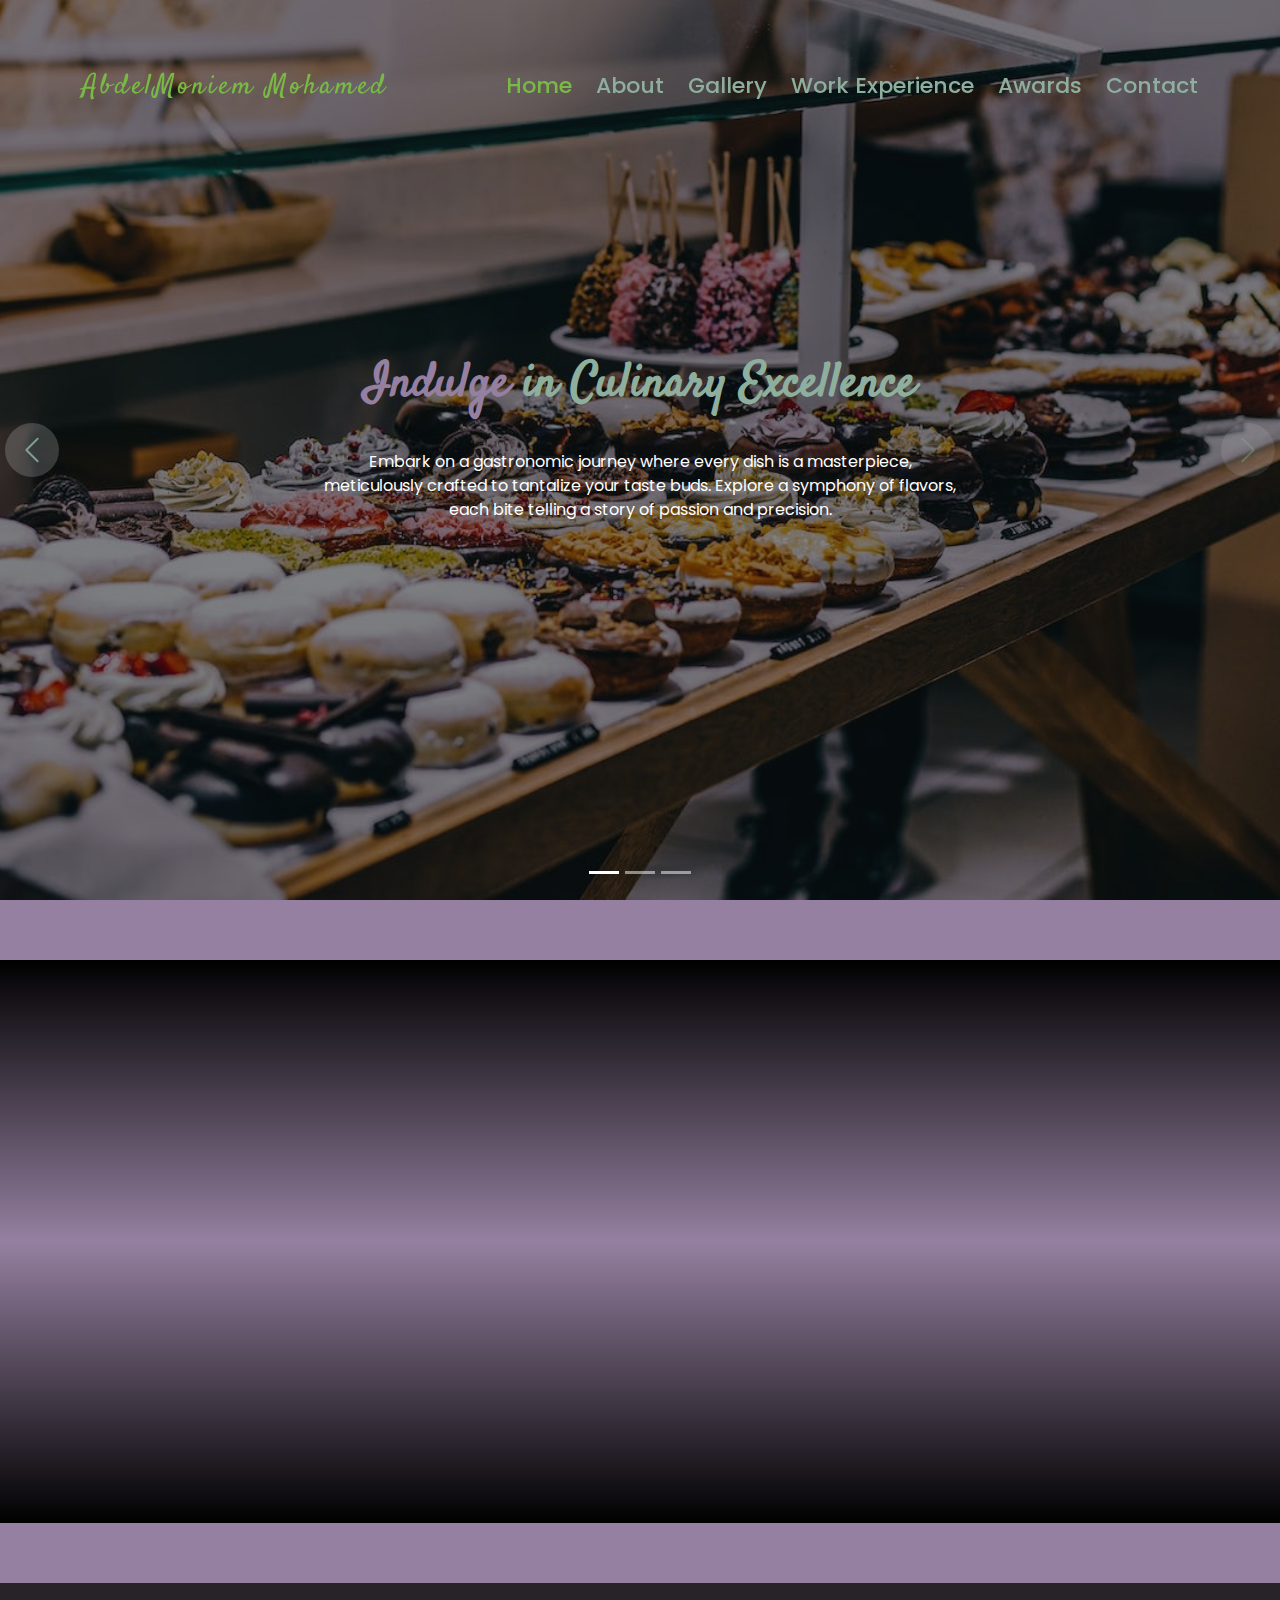
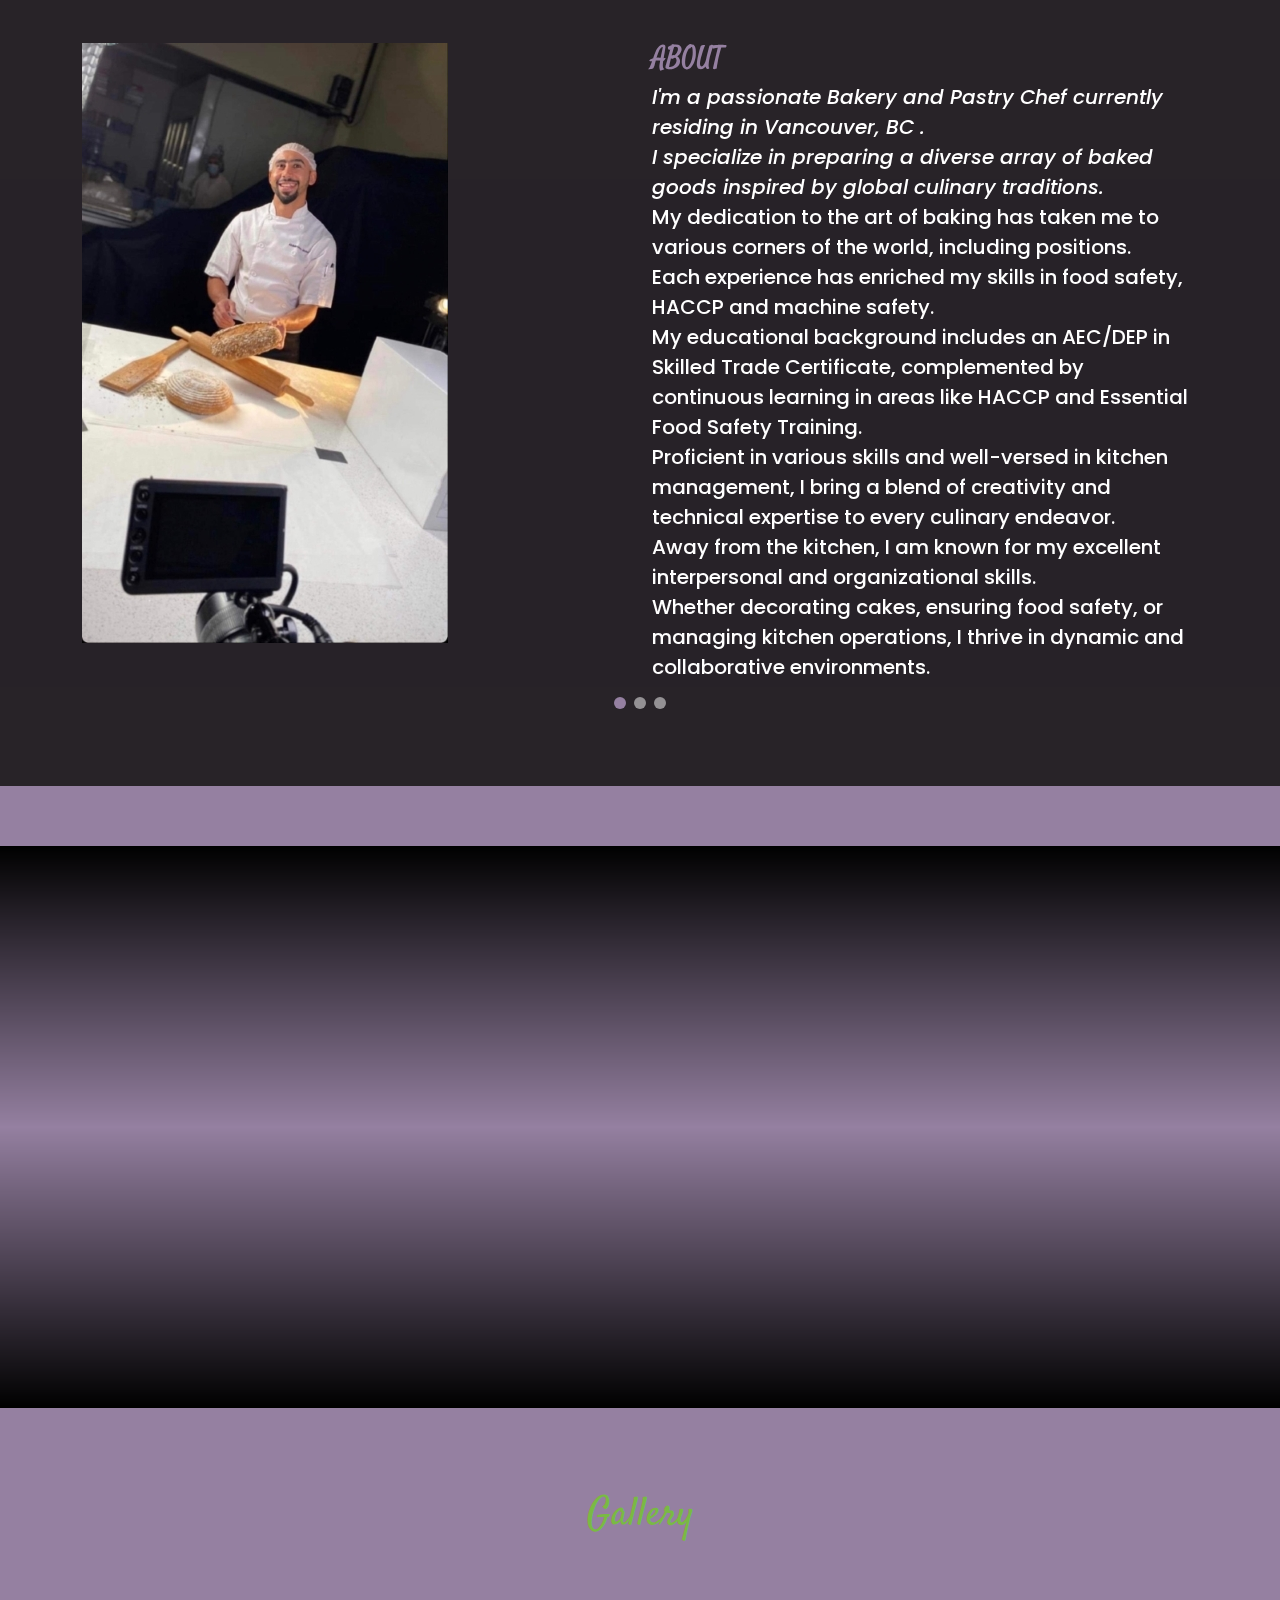
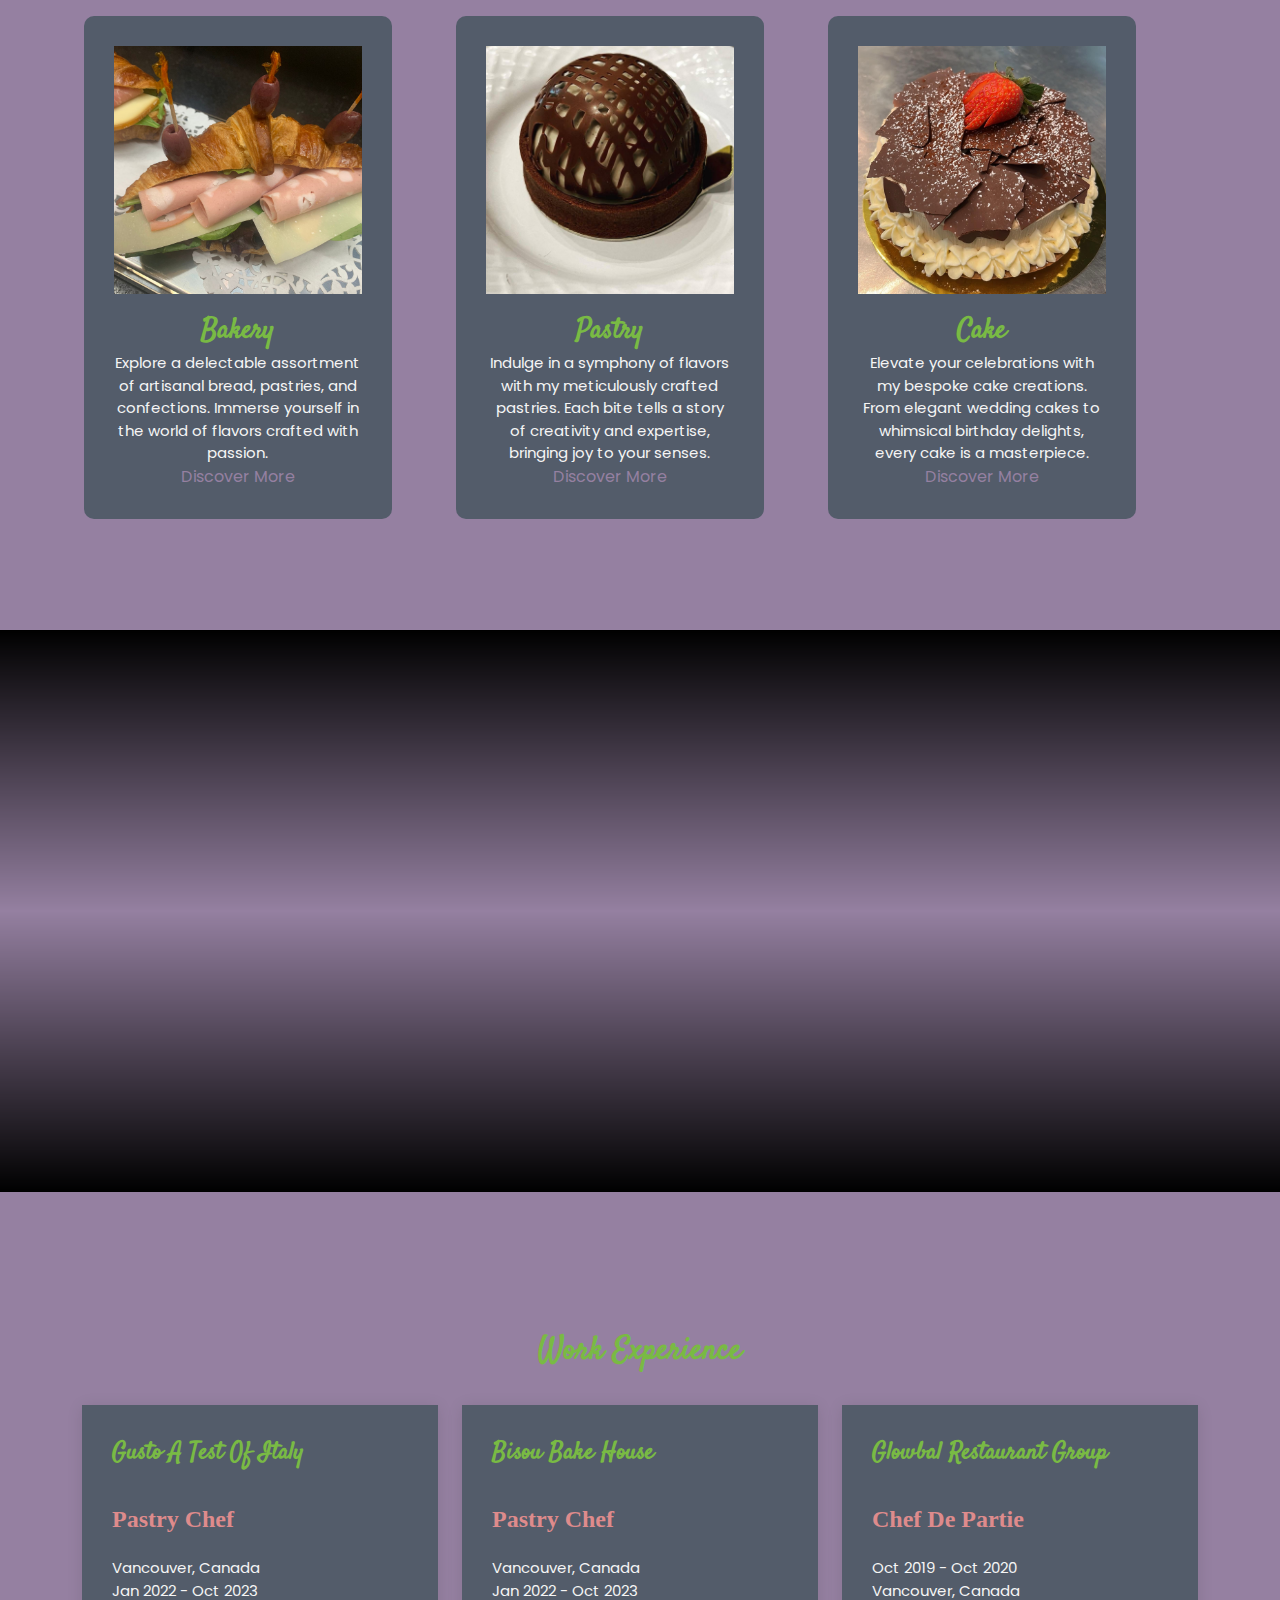
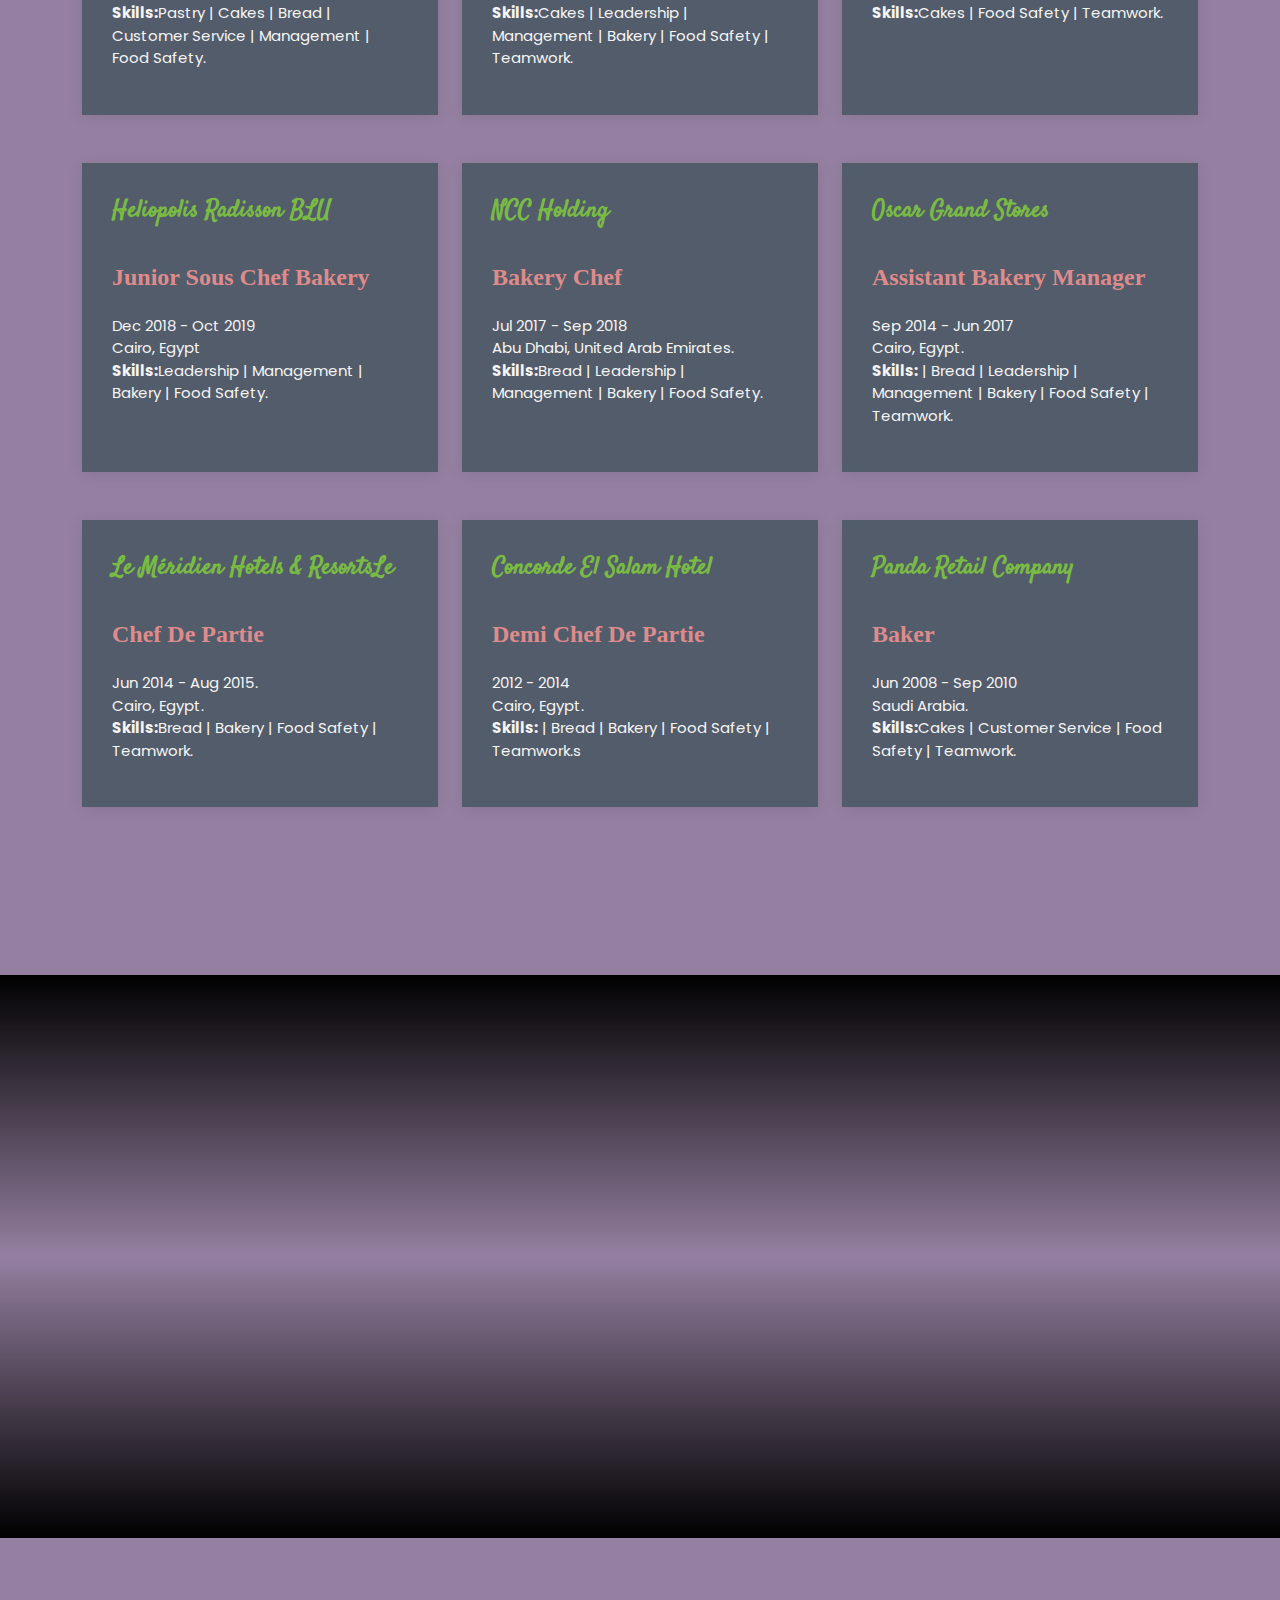
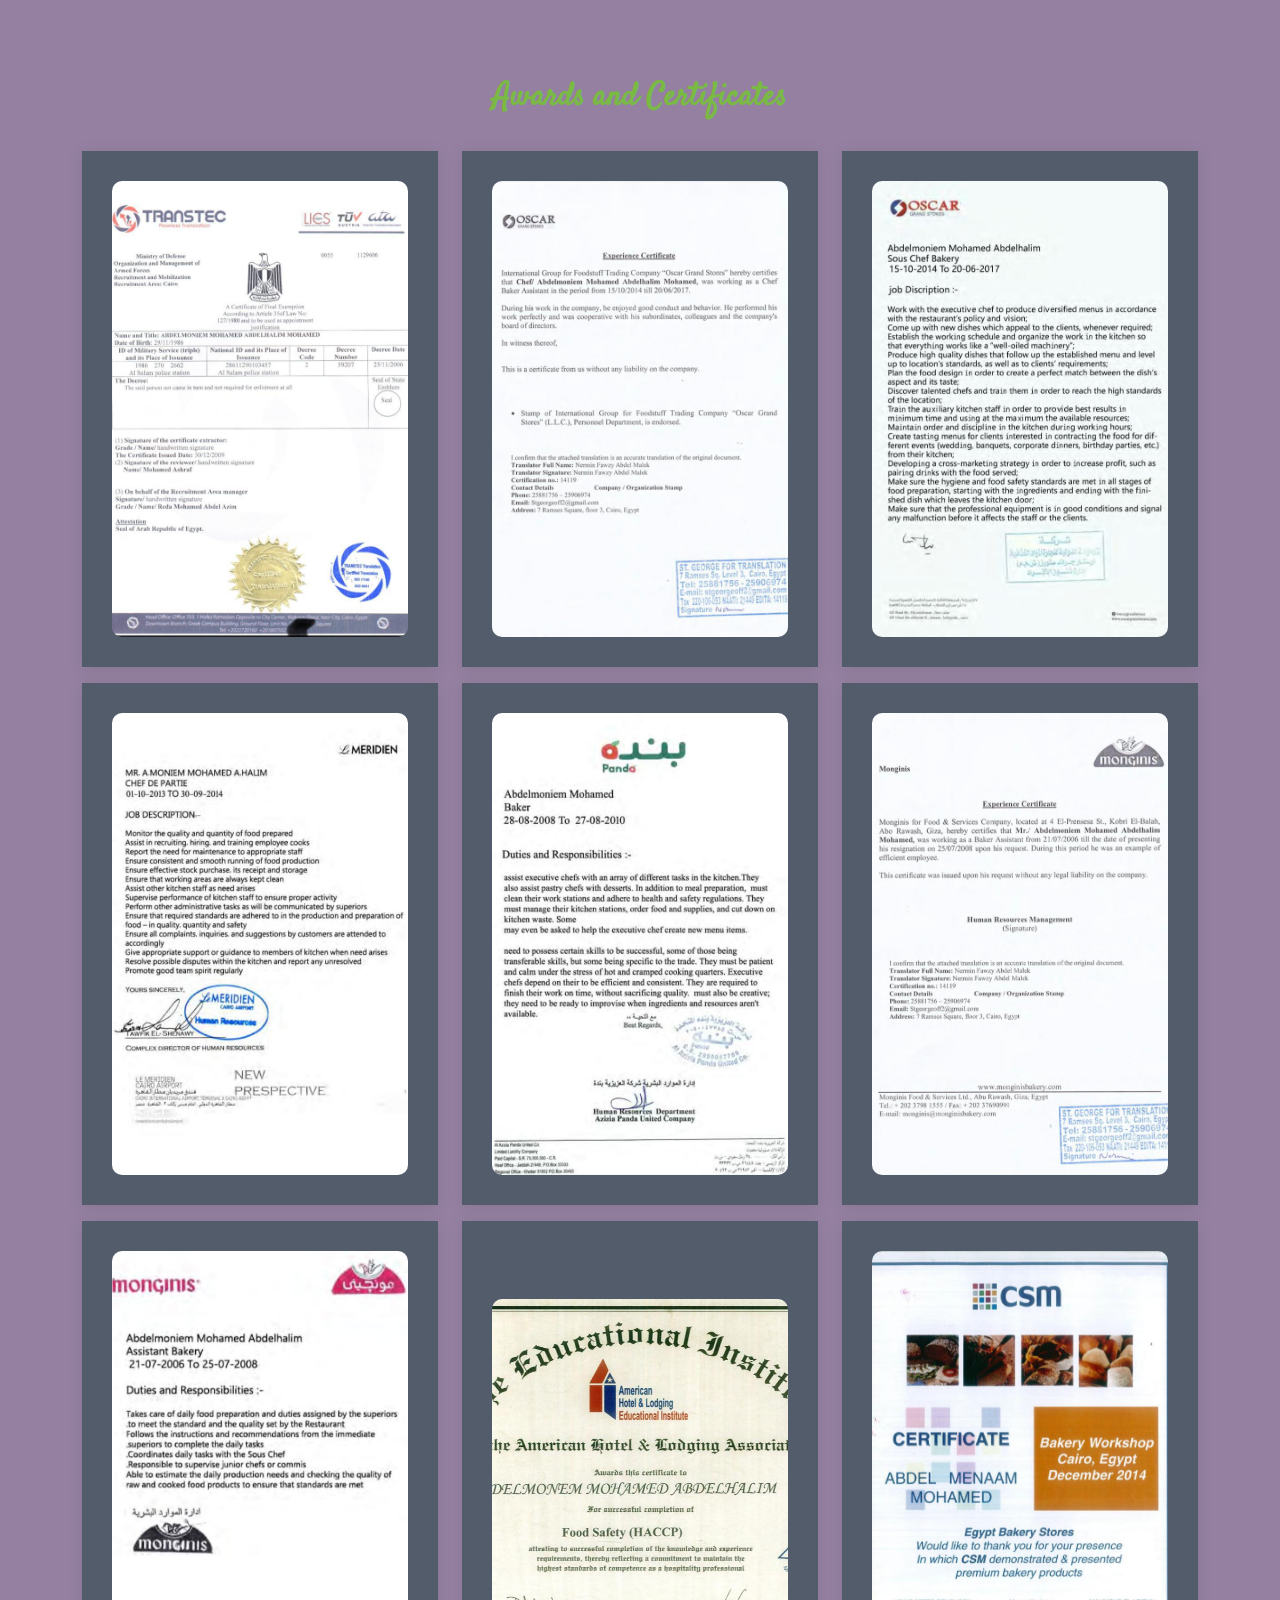
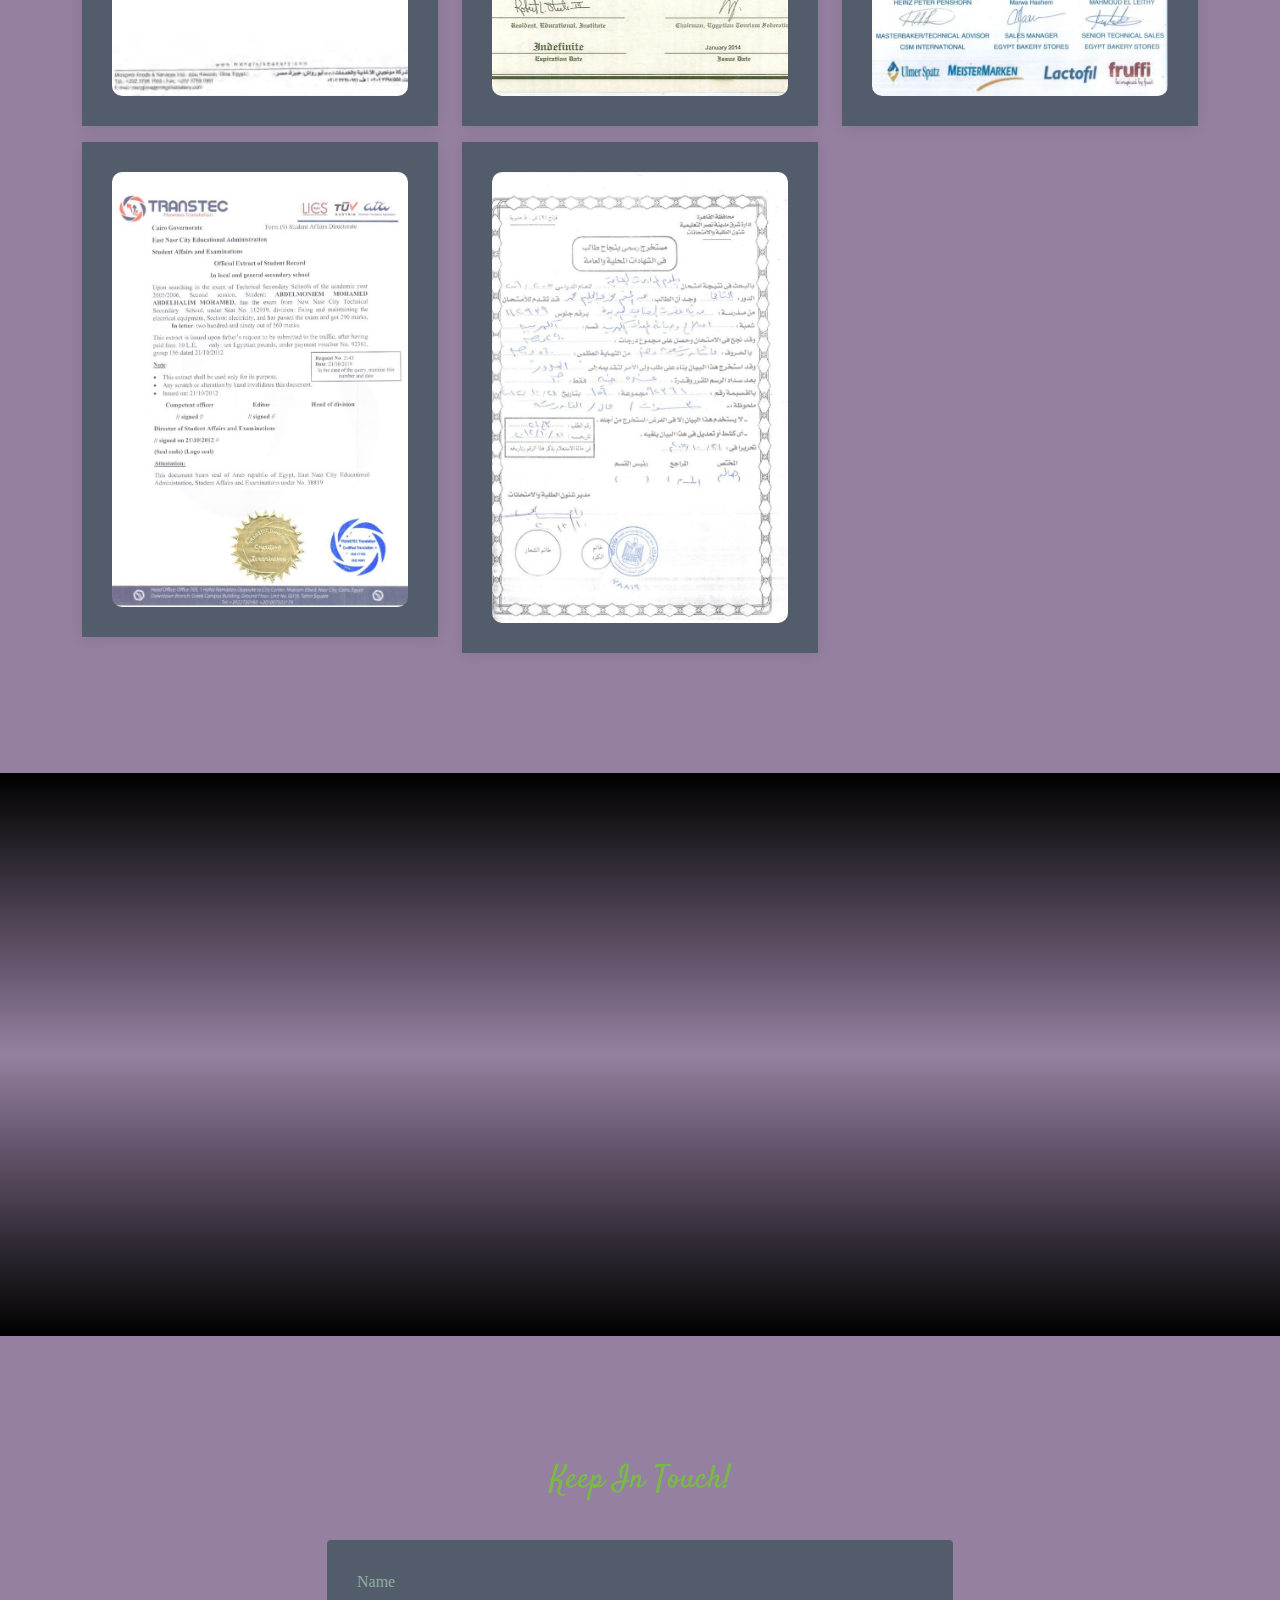
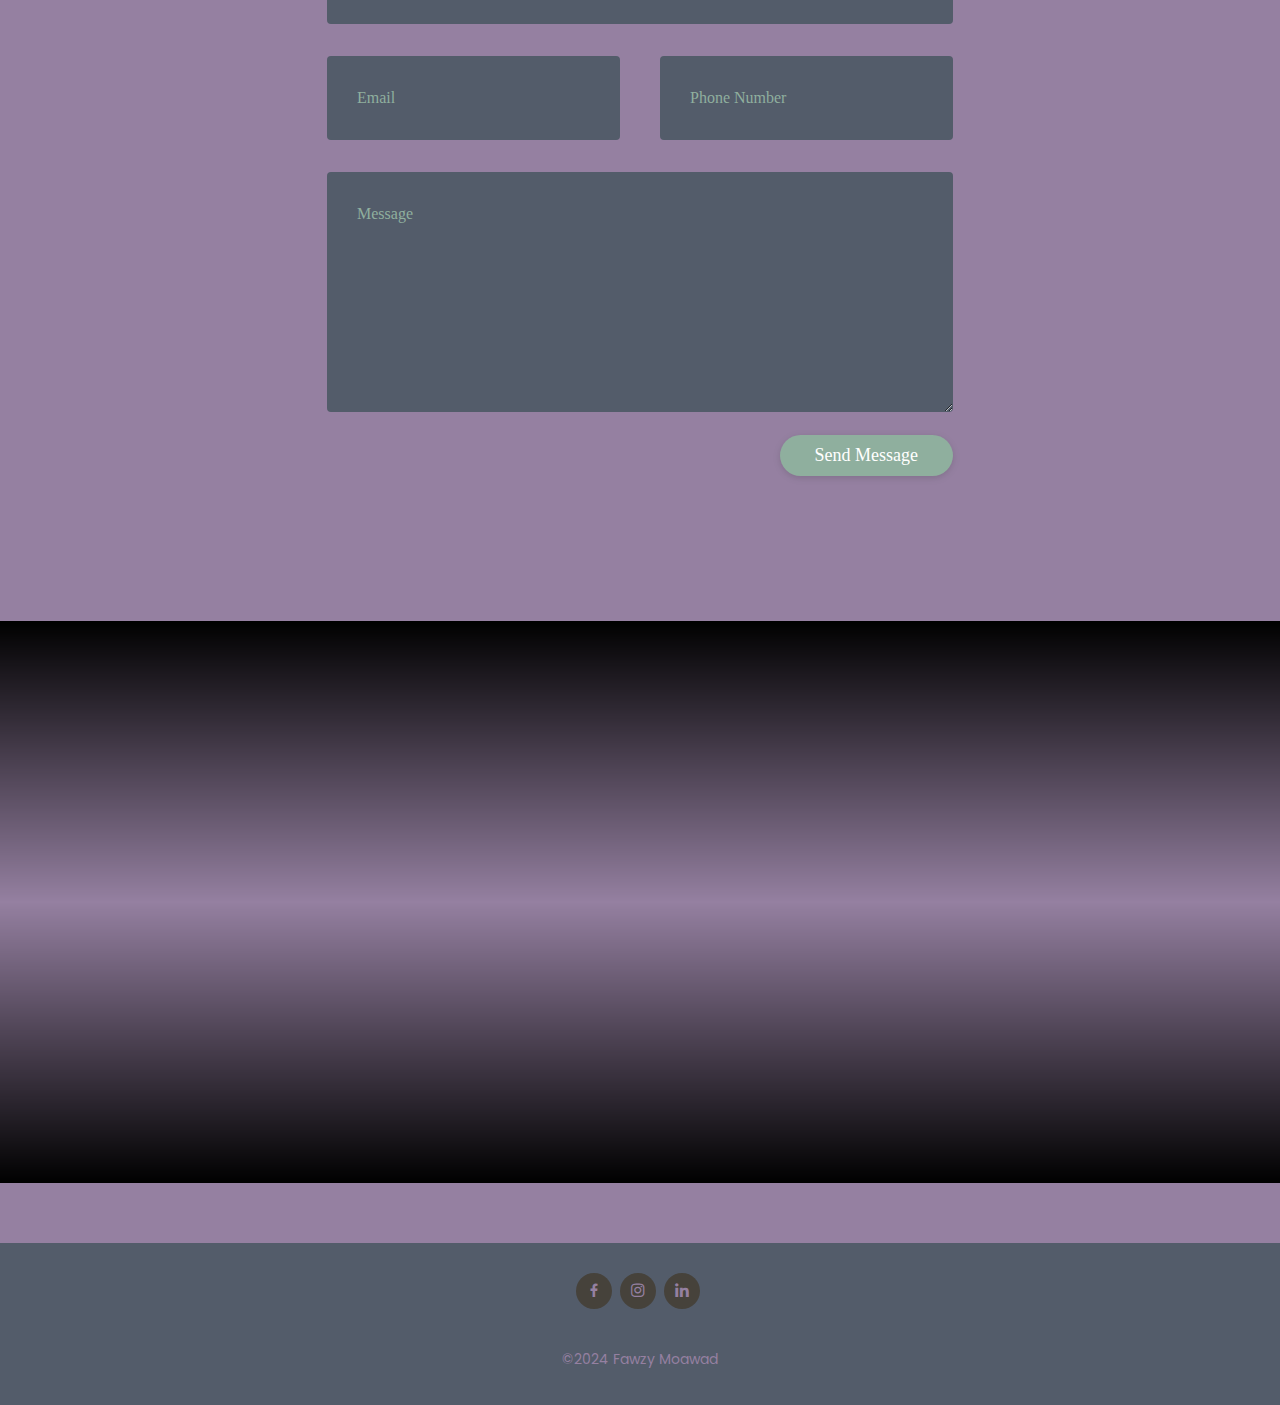
<file: index.html>
<!DOCTYPE html>
<html lang="en">

<head>
  <meta charset="utf-8">
  <meta content="width=device-width, initial-scale=1.0" name="viewport">

  <title>AbdelMoniem Mohamed</title>
  <meta content="" name="description">
  <meta content="" name="keywords">

  <!-- Favicons -->
  <link href="./img/apple-touch-icon.png" rel="apple-touch-icon">

  <!-- Google Fonts -->
  <link href="https://fonts.googleapis.com/css?family=Poppins:300,300i,400,400i,600,600i,700,700i|Satisfy|Comic+Neue:300,300i,400,400i,700,700i" rel="stylesheet">

  <!-- Vendor CSS Files -->
  <link href="./vendor/animate.css/animate.min.css" rel="stylesheet">
  <link href="./vendor/bootstrap/css/bootstrap.min.css" rel="stylesheet">
  <link href="./vendor/bootstrap-icons/bootstrap-icons.css" rel="stylesheet">
  <link href="./vendor/boxicons/css/boxicons.min.css" rel="stylesheet">
  <link href="./vendor/glightbox/css/glightbox.min.css" rel="stylesheet">
  <link href="./vendor/swiper/swiper-bundle.min.css" rel="stylesheet">

  <!--  Main CSS File -->
  <link href="./css/style.css" rel="stylesheet">

</head>

<body>

  <!-- ======= Header ======= -->
  <header id="header" class="fixed-top d-flex align-items-center header-transparent">
    <div class="container-fluid container-xl d-flex align-items-center justify-content-between">

      <div class="logo me-auto">
        <h1><a href="index.html">AbdelMoniem Mohamed</a></h1>
      </div>

      <nav id="navbar" class="navbar order-last order-lg-0">
        <ul class="fs-1">
          <li><a class="nav-link scrollto active" href="#hero">Home</a></li>
          <li><a class="nav-link scrollto" href="#about">About</a></li>
          <li><a class="nav-link scrollto" href="#gallery">Gallery</a></li>
          <li><a class="nav-link scrollto" href="#Work">Work Experience</a></li>
          <li><a class="nav-link scrollto" href="#AWARDS">Awards</a></li>
          <li><a class="nav-link scrollto" href="#contact">Contact</a></li>
        </ul>
        <i class="bi bi-list mobile-nav-toggle"></i>
      </nav><!-- .navbar -->
    </div>
  </header><!-- End Header -->

  <!-- ======= Hero Section ======= -->
  <section id="hero">
    <div class="hero-container">
      <div id="heroCarousel" data-bs-interval="5000" class="carousel slide carousel-fade" data-bs-ride="carousel">

        <ol class="carousel-indicators" id="hero-carousel-indicators"></ol>

        <div class="carousel-inner" role="listbox">

          <!-- Slide 1 -->
          <div class="carousel-item active" style="background-image: url(./img/slide/Hero-Section01.jpeg);">
            <div class="carousel-container">
              <div class="carousel-content">
                <h2 class="animate__animated animate__fadeInDown"><span>Indulge</span> in Culinary Excellence</h2>
                <p class="animate__animated animate__fadeInUp">Embark on a gastronomic journey where every dish is a masterpiece, meticulously crafted to tantalize your taste buds. Explore a symphony of flavors, each bite telling a story of passion and precision.</p>
              </div>
            </div>
          </div>

          <!-- Slide 2 -->
          <div class="carousel-item" style="background-image: url(./img/slide/Hero-Section02.jpeg);">
            <div class="carousel-container">
              <div class="carousel-content">
                <h2 class="animate__animated animate__fadeInDown"><span>Whisking</span> Dreams into Reality</h2>
                <p class="animate__animated animate__fadeInUp">Step into a world where dreams take the form of delicious creations. Our kitchen is a canvas, and each recipe is an artwork, carefully composed to delight your senses. Immerse yourself in the magic of flavors.</p>
              </div>
            </div>
          </div>

          <!-- Slide 3 -->
          <div class="carousel-item" style="background-image: url(./img/slide/Hero-Section03.jpeg);">
            <div class="carousel-container">
              <div class="carousel-content">
                <h2 class="animate__animated animate__fadeInDown"><span>Baking</span> Memories, One Recipe at a Time</h2>
                <p class="animate__animated animate__fadeInUp">Join us in creating lasting memories through the language of taste. Our recipes are more than ingredients; they're stories, traditions, and moments shared. Experience the joy of culinary craftsmanship and the warmth of shared meals.</p>
              </div>
            </div>
          </div>

        </div>

        <a class="carousel-control-prev" href="#heroCarousel" role="button" data-bs-slide="prev">
          <span class="carousel-control-prev-icon bi bi-chevron-left" aria-hidden="true"></span>
        </a>

        <a class="carousel-control-next" href="#heroCarousel" role="button" data-bs-slide="next">
          <span class="carousel-control-next-icon bi bi-chevron-right" aria-hidden="true"></span>
        </a>

      </div>
    </div>
  </section><!-- End Hero -->

  <main id="main">

                      <!--BANNAR SECTION-->

    <section>
      <main>
        <div class='banner'></div>
      </main>
    </section>
                      
                      

    <!-- ======= About Section ======= -->

    <section id="about" class="about-section">
      <div class="container">

        <div class="events-slider swiper">
          <div class="swiper-wrapper">

            <div class="swiper-slide">
              <div class="row about-section-item">
                <div class="col-lg-6">
                  <img src="././img/Portrait/01.jpg" class="img-fluid" alt="">
                </div>
                <div class="col-lg-6 pt-4 pt-lg-0 content">
                  <h3>ABOUT</h3>
                  <p class="fst-italic">
                    I'm a passionate Bakery and Pastry Chef currently residing in Vancouver, BC .<br>
                    I specialize in preparing a diverse array of baked goods inspired by global culinary traditions.
                  </p>

                  <p>
                    My dedication to the art of baking has taken me to various corners of the world, including positions.<br>
                    Each experience has enriched my skills in food safety, HACCP and machine safety.
                  </p>

                  <p>
                    My educational background includes an AEC/DEP in Skilled Trade Certificate, complemented by continuous learning in areas like HACCP and Essential Food Safety Training.<br>
                    Proficient in various skills and well-versed in kitchen management, I bring a blend of creativity and technical expertise to every culinary endeavor.
                  </p>

                  <p>
                    Away from the kitchen, I am known for my excellent interpersonal and organizational skills.<br>
                    Whether decorating cakes, ensuring food safety, or managing kitchen operations, I thrive in dynamic and collaborative environments.
                  </p>

                </div>
              </div>
            </div><!-- End testimonial item -->

            <div class="swiper-slide">
              <div class="row about-section-item">
                <div class="col-lg-6">
                  <img src="./assets/img/Portrait/02.jpg" class="img-fluid" alt="">
                </div>
                <div class="col-lg-6 pt-4 pt-lg-0 content">
                  <h3>ABOUT</h3>
                  <p class="fst-italic">
                    I'm a passionate Bakery and Pastry Chef currently residing in Vancouver, BC .<br>
                    I specialize in preparing a diverse array of baked goods inspired by global culinary traditions.
                  </p>

                  <p>
                    My dedication to the art of baking has taken me to various corners of the world, including positions.<br>
                    Each experience has enriched my skills in food safety, HACCP and machine safety.
                  </p>

                  <p>
                    My educational background includes an AEC/DEP in Skilled Trade Certificate, complemented by continuous learning in areas like HACCP and Essential Food Safety Training.<br>
                    Proficient in various skills and well-versed in kitchen management, I bring a blend of creativity and technical expertise to every culinary endeavor.
                  </p>

                  <p>
                    Away from the kitchen, I am known for my excellent interpersonal and organizational skills.<br>
                    Whether decorating cakes, ensuring food safety, or managing kitchen operations, I thrive in dynamic and collaborative environments.
                  </p>

                </div>
              </div>
            </div><!-- End testimonial item -->

            <div class="swiper-slide">
              <div class="row about-section-item">
                <div class="col-lg-6">
                  <img src="././img/Portrait/03.jpg" class="img-fluid" alt="">
                </div>
                <div class="col-lg-6 pt-4 pt-lg-0 content">
                  <h3>ABOUT</h3>
                  <p class="fst-italic">
                    I'm a passionate Bakery and Pastry Chef currently residing in Vancouver, BC .<br>
                    I specialize in preparing a diverse array of baked goods inspired by global culinary traditions.
                  </p>

                  <p>
                    My dedication to the art of baking has taken me to various corners of the world, including positions.<br>
                    Each experience has enriched my skills in food safety, HACCP and machine safety.
                  </p>

                  <p>
                    My educational background includes an AEC/DEP in Skilled Trade Certificate, complemented by continuous learning in areas like HACCP and Essential Food Safety Training.<br>
                    Proficient in various skills and well-versed in kitchen management, I bring a blend of creativity and technical expertise to every culinary endeavor.
                  </p>

                  <p>
                    Away from the kitchen, I am known for my excellent interpersonal and organizational skills.<br>
                    Whether decorating cakes, ensuring food safety, or managing kitchen operations, I thrive in dynamic and collaborative environments.
                  </p>

                </div>
              </div>
            </div><!-- End testimonial item -->

          </div>
          <div class="swiper-pagination"></div>
        </div>

      </div>
    </section><!-- End About Section -->

                      <!--BANNAR SECTION-->

    <section>
      <main>
        <div class='banner'></div>
      </main>
    </section>

              <!-- ======= Gallery Section ======= -->

<!-- ======= Gallery Section ======= -->
    <!-- ======= Gallery Section ======= -->
    <section id="gallery" class="articles container d-flex align-items-center justify-content-center">
      <div class="row">
        <div class="col-12 text-center pb-5">
          <h1>Gallery</h1>
        </div>

        <article class="col-md-4">
          <div class="article-wrapper">
            <figure>
              <a href="gallery.html#bakery"><img src="./img/gallery/01.jpg" alt="" class="img-fluid"></a>
            </figure>
            <div class="article-body">
              <h2>Bakery</h2>
              <a href="gallery.html#bakery"><p>
                Explore a delectable assortment of artisanal bread, pastries, and confections. Immerse yourself in the world of flavors crafted with passion.
              </p></a>
              <a href="gallery.html#bakery" class="read-more">
                Discover More <span class="sr-only">about Bakery Creations</span>
              </a>
            </div>
          </div>
        </article>

        <article class="col-md-4">
          <div class="article-wrapper">
            <figure>
              <a href="gallery.html#pastry"><img src="./img/gallery/02.jpg" alt="" class="img-fluid"></a>
            </figure>
            <div class="article-body">
              <h2>Pastry</h2>
              <a href="gallery.html#pastry"><p>
                Indulge in a symphony of flavors with my meticulously crafted pastries. Each bite tells a story of creativity and expertise, bringing joy to your senses.
              </p></a>
              <a href="gallery.html#pastry" class="read-more">
                Discover More <span class="sr-only">about Pastry Perfection</span>
              </a>
            </div>
          </div>
        </article>

        <article class="col-md-4">
          <div class="article-wrapper">
            <figure>
              <a href="gallery.html#cake"><img src="./img/gallery/03.jpg" alt="" class="img-fluid"></a>
            </figure>
            <div class="article-body">
              <h2>Cake</h2>
              <a href="gallery.html#cake"><p>
                Elevate your celebrations with my bespoke cake creations. From elegant wedding cakes to whimsical birthday delights, every cake is a masterpiece.
              </p></a>
              <a href="gallery.html#cake" class="read-more">
                Discover More <span class="sr-only">about Cake Artistry</span>
              </a>
            </div>
          </div>
        </article>
      </div>
    </section>

              <!-- End Gallery Section -->

                      <!--BANNAR SECTION-->

    <section>
      <main>
        <div class='banner'></div>
      </main>
    </section>

    <!-- ======= Work Experience Section ======= -->
    <section id="Work" class="Work">
      <div class="container">

        <div class="section-title">
          <h2>Work Experience</h2>
        </div>

        <!--ROW 1-->

        <div class="row pb-5">

          <div class="col-lg-4">
            <div class="box">
              <h2>Gusto A Test Of Italy</h2>
              <h4>Pastry Chef</h4>
              <p>Vancouver, Canada<br>
                Jan 2022 - Oct 2023<br>
                <b>Skills:</b>Pastry | Cakes | Bread | Customer Service | Management | Food Safety.</p>
            </div>
          </div>

          <div class="col-lg-4 mt-4 mt-lg-0">
            <div class="box">
              <h2>Bisou Bake House</h2>
              <h4>Pastry Chef</h4>
              <p>Vancouver, Canada<br>
                Jan 2022 - Oct 2023<br>
                <b>Skills:</b>Cakes | Leadership | Management | Bakery | Food Safety | Teamwork.</p>
            </div>
          </div>

          <div class="col-lg-4 mt-4 mt-lg-0">
            <div class="box">
              <h2>Glowbal Restaurant Group</h2>
              <h4>Chef De Partie</h4>
              <p>Oct 2019 - Oct 2020<br>
                Vancouver, Canada<br>
                <b>Skills:</b>Cakes | Food Safety | Teamwork.</p>
            </div>
          </div>

        </div>

        <!--ROW 2-->

        <div class="row pb-5">

          <div class="col-lg-4">
            <div class="box">
              <h2>Heliopolis Radisson BLU</h2>
              <h4>Junior Sous Chef Bakery</h4>
              <p>Dec 2018 - Oct 2019<br>
                Cairo, Egypt<br>
                <b>Skills:</b>Leadership | Management | Bakery | Food Safety.</p>
            </div>
          </div>

          <div class="col-lg-4 mt-4 mt-lg-0">
            <div class="box">
              <h2>NCC Holding</h2>
              <h4>Bakery Chef</h4>
              <p>Jul 2017 - Sep 2018<br>
                Abu Dhabi, United Arab Emirates.<br>
                <b>Skills:</b>Bread | Leadership | Management | Bakery | Food Safety.</p>
            </div>
          </div>

          <div class="col-lg-4 mt-4 mt-lg-0">
            <div class="box">
              <h2>Oscar Grand Stores</h2>
              <h4>Assistant Bakery Manager</h4>
              <p>Sep 2014 - Jun 2017<br>
                Cairo, Egypt.<br>
                <b>Skills:</b> | Bread | Leadership | Management | Bakery | Food Safety | Teamwork.</p>
            </div>
          </div>

        </div>

        <!--ROW 3-->

        <div class="row pb-5">

          <div class="col-lg-4 mt-4 mt-lg-0">
            <div class="box">
              <h2>Le Méridien Hotels & ResortsLe</h2>
              <h4>Chef De Partie</h4>
              <p>Jun 2014 - Aug 2015.<br>
                Cairo, Egypt.<br>
                <b>Skills:</b>Bread | Bakery | Food Safety | Teamwork.</p>
            </div>
          </div>

          <div class="col-lg-4 mt-4 mt-lg-0">
            <div class="box">
              <h2>Concorde El Salam Hotel</h2>
              <h4>Demi Chef De Partie</h4>
              <p>2012 - 2014<br>
                Cairo, Egypt.<br>
                <b>Skills:</b> | Bread | Bakery | Food Safety | Teamwork.s</p>
            </div>
          </div>

          <div class="col-lg-4 mt-4 mt-lg-0">
            <div class="box">
              <h2>Panda Retail Company</h2>
              <h4>Baker</h4>
              <p>Jun 2008 - Sep 2010<br>
                Saudi Arabia.<br>
                <b>Skills:</b>Cakes | Customer Service | Food Safety | Teamwork.</p>
            </div>
          </div>

        </div>

      </div>
    </section><!-- End Work Experience Section -->

                      <!--BANNAR SECTION-->

    <section>
      <main>
        <div class='banner'></div>
      </main>
    </section>

                        <!-- AWARDS SECTION -->

    <section id="AWARDS" class="Work">
      <div class="container">

        <div class="section-title">
          <h2>Awards and Certificates</h2>
        </div>

        <div class="row">

          <!-- Certificate 1 -->
          <div class="col-md-4 mb-3">
            <div class="box">
              <img src="./img/certificate/01.jpg" alt="" class="img-fluid">
            </div>
          </div>

          <!-- Certificate 2 -->
          <div class="col-md-4 mb-3">
            <div class="box">
              <img src="./img/certificate/02.jpg" alt="" class="img-fluid">
            </div>
          </div>

          <!-- Certificate 3 -->
          <div class="col-md-4 mb-3">
            <div class="box">
              <img src="./img/certificate/03.jpg" alt="" class="img-fluid">
            </div>
          </div>

          <!-- Certificate 4 -->
          <div class="col-md-4 mb-3">
            <div class="box">
              <img src="./img/certificate/04.jpg" alt="" class="img-fluid">
            </div>
          </div>

          <!-- Certificate 5 -->
          <div class="col-md-4 mb-3">
            <div class="box">
              <img src="./img/certificate/05.jpg" alt="" class="img-fluid">
            </div>
          </div>

          <!-- Certificate 6 -->
          <div class="col-md-4 mb-3">
            <div class="box">
              <img src="./img/certificate/06.jpg" alt="" class="img-fluid">
            </div>
          </div>

          <!-- Certificate 7 -->
          <div class="col-md-4 mb-3">
            <div class="box">
              <img src="./img/certificate/07.jpg" alt="" class="img-fluid">
            </div>
          </div>

          <!-- Certificate 8 -->
          <div class="col-md-4 mb-3">
            <div class="box">
              <img src="./img/certificate/08.jpg" alt="" class="mt-5 img-fluid">
            </div>
          </div>

          <!-- Certificate 9 -->
          <div class="col-md-4 mb-3">
            <div class="box">
              <img src="./img/certificate/09.jpg" alt="" class="img-fluid">
            </div>
          </div>

          <!-- Certificate 10 -->
          <div class="col-md-4 mb-3">
            <div class="box">
              <img src="./img/certificate/10.jpg" alt="" class="img-fluid">
            </div>
          </div>

          <!-- Certificate 10 -->
          <div class="col-md-4">
            <div class="box">
              <img src="./img/certificate/11.jpg" alt="" class="img-fluid">
            </div>
          </div>

        </div>

      </div>
    </section>

                          <!--BANNAR SECTION-->

    <section>
      <main>
        <div class='banner'></div>
      </main>
    </section>

                      <!--CONTACT SECTION-->

    <section>
      <div id="contact" class="container">
        <div class="row">
            <h2 style="text-align:center">Keep In Touch!</h2>
        </div>
        <div class="row input-container">
            <div class="col-xs-12">
              <div class="styled-input wide">
                <input type="text" required />
                <label>Name</label> 
              </div>
            </div>
            <div class="col-md-6 col-sm-12">
              <div class="styled-input">
                <a href="mailto:abdelmoneim1986@gmail.com">
                  <input type="text" required />
                  <label>Email</label>
              </a> 
              </div>
            </div>
            <div class="col-md-6 col-sm-12">
              <div class="styled-input" style="float:right;">
                <input type="text" required />
                <label>Phone Number</label> 
              </div>
            </div>
            <div class="col-xs-12">
              <div class="styled-input wide">
                <textarea required></textarea>
                <label>Message</label>
              </div>
            </div>
            <div class="col-xs-12">
              <div class="btn-lrg submit-btn">Send Message</div>
            </div>
        </div>
      </div>
      
    </section>

                      <!--End CONTACT SECTION-->

                      <!--BANNAR SECTION-->

    <section>
      <main>
        <div class='banner'></div>
      </main>
    </section>

  </main><!-- End #main -->

  <!-- ======= Footer ======= -->
  <footer id="footer">
    <div class="container">
      <div class="social-links">
        <a href="https://www.facebook.com/maxsuper1986" class="facebook"><i class="bx bxl-facebook"></i></a>
        <a href="https://www.instagram.com/abdelmoneim1986/?utm_source=ig_web_button_share_sheet&igshid=OGQ5ZDc2ODk2ZA==" class="instagram"><i class="bx bxl-instagram"></i></a>
        <a href="https://www.linkedin.com/in/abdelmoniem-mohammed-314a06156/" class="linkedin"><i class="bx bxl-linkedin"></i></a>
      </div>
      <div class="copyright">
        &copy;2024<a href="fawzymoawad.com"><span> Fawzy Moawad</span></a>
      </div>
    </div>
  </footer><!-- End Footer -->

  <a href="#" class="back-to-top d-flex align-items-center justify-content-center"><i class="bi bi-arrow-up-short"></i></a>

  <!-- Vendor JS Files -->
  <script src="./vendor/bootstrap/js/bootstrap.bundle.min.js"></script>
  <script src="./vendor/glightbox/js/glightbox.min.js"></script>
  <script src="./vendor/isotope-layout/isotope.pkgd.min.js"></script>
  <script src="./vendor/swiper/swiper-bundle.min.js"></script>
  <script src="./vendor/php-email-form/validate.js"></script>

  <!-- Template Main JS File -->
  <script src="./js/main.js"></script>

</body>

</html>
</file>
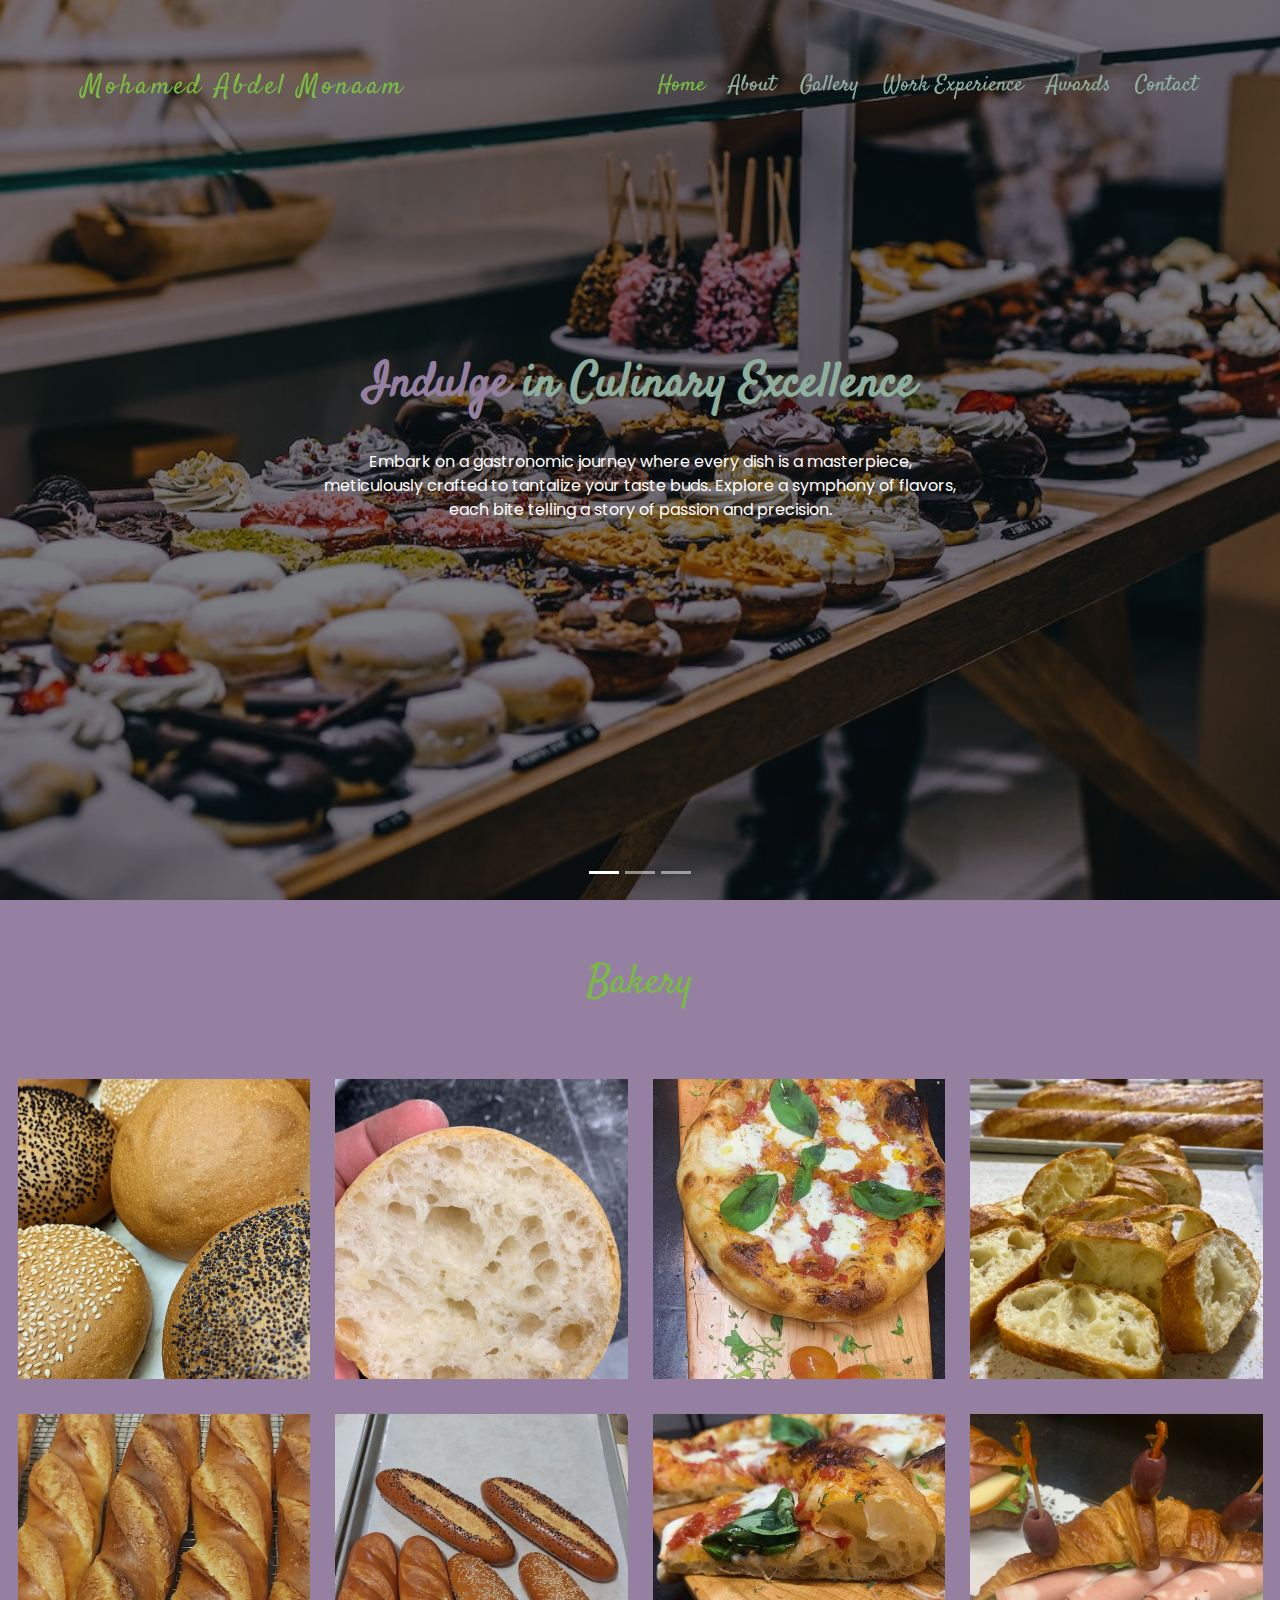
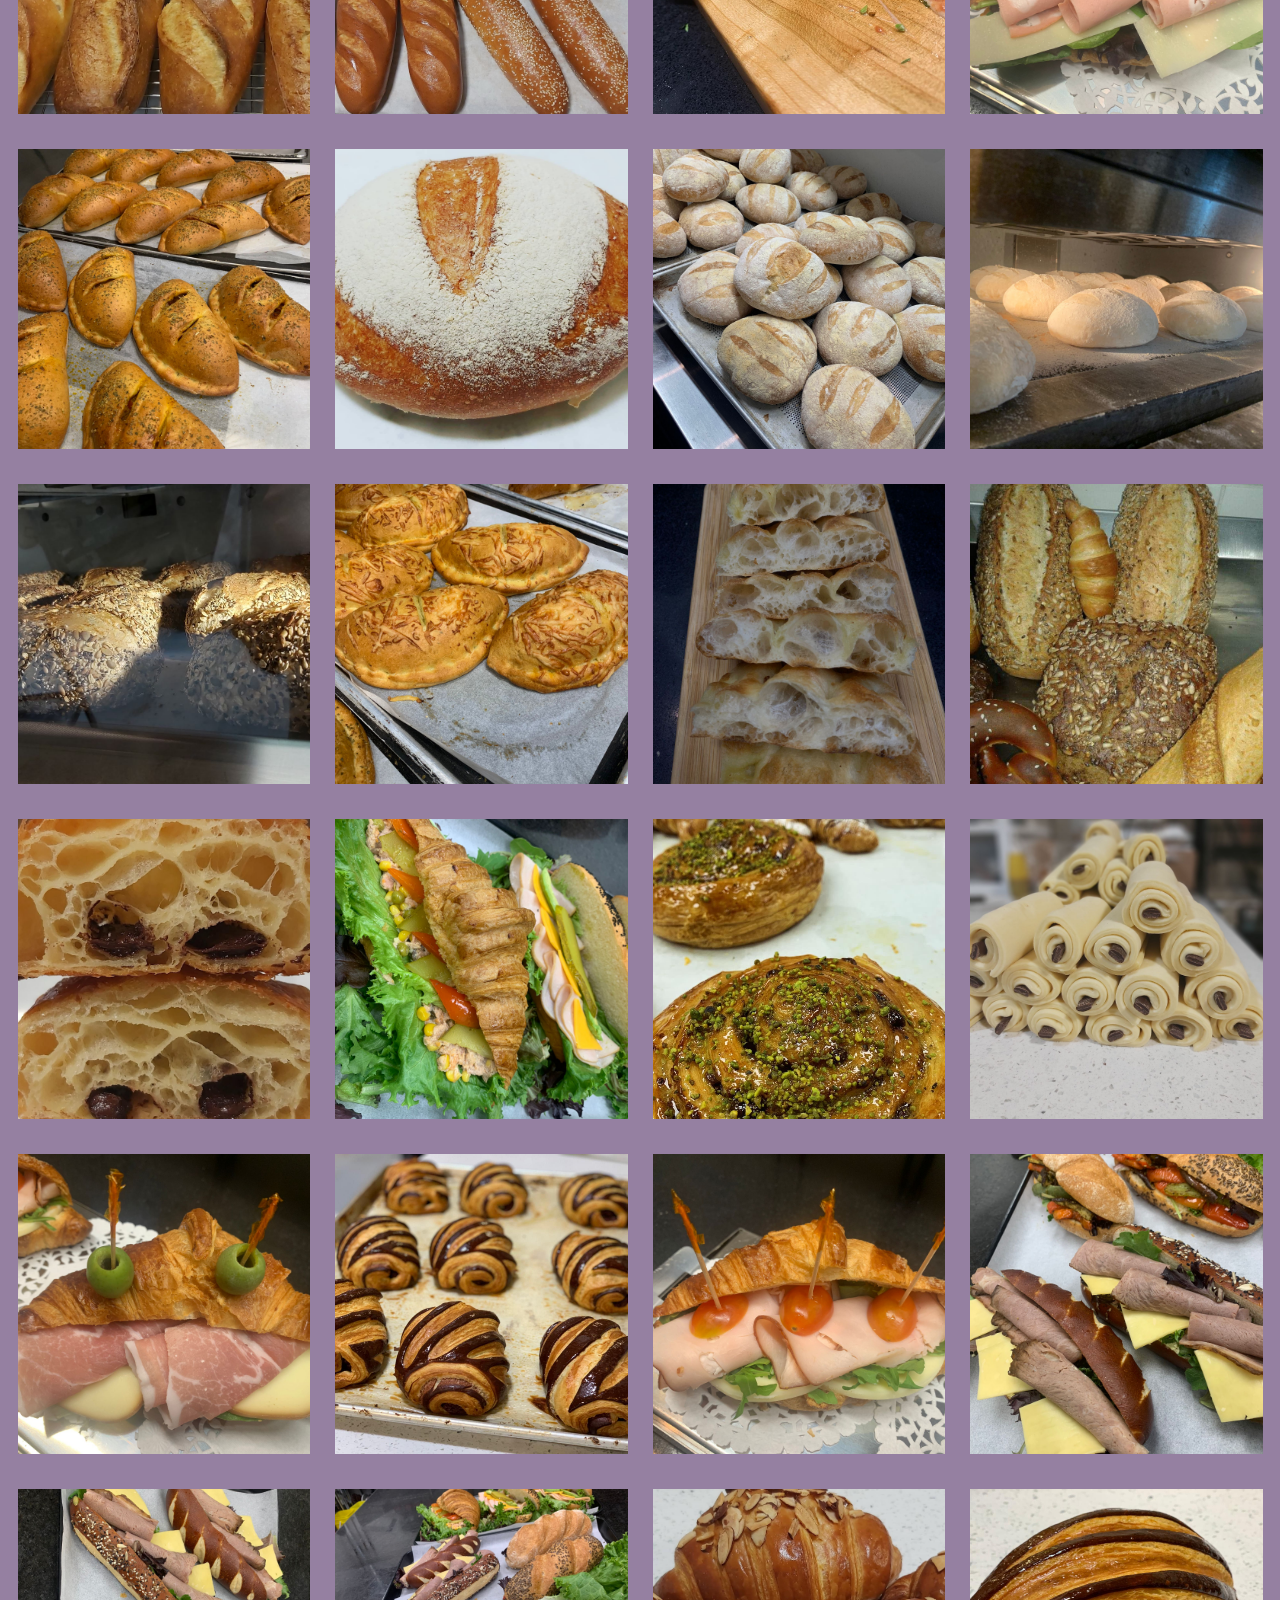
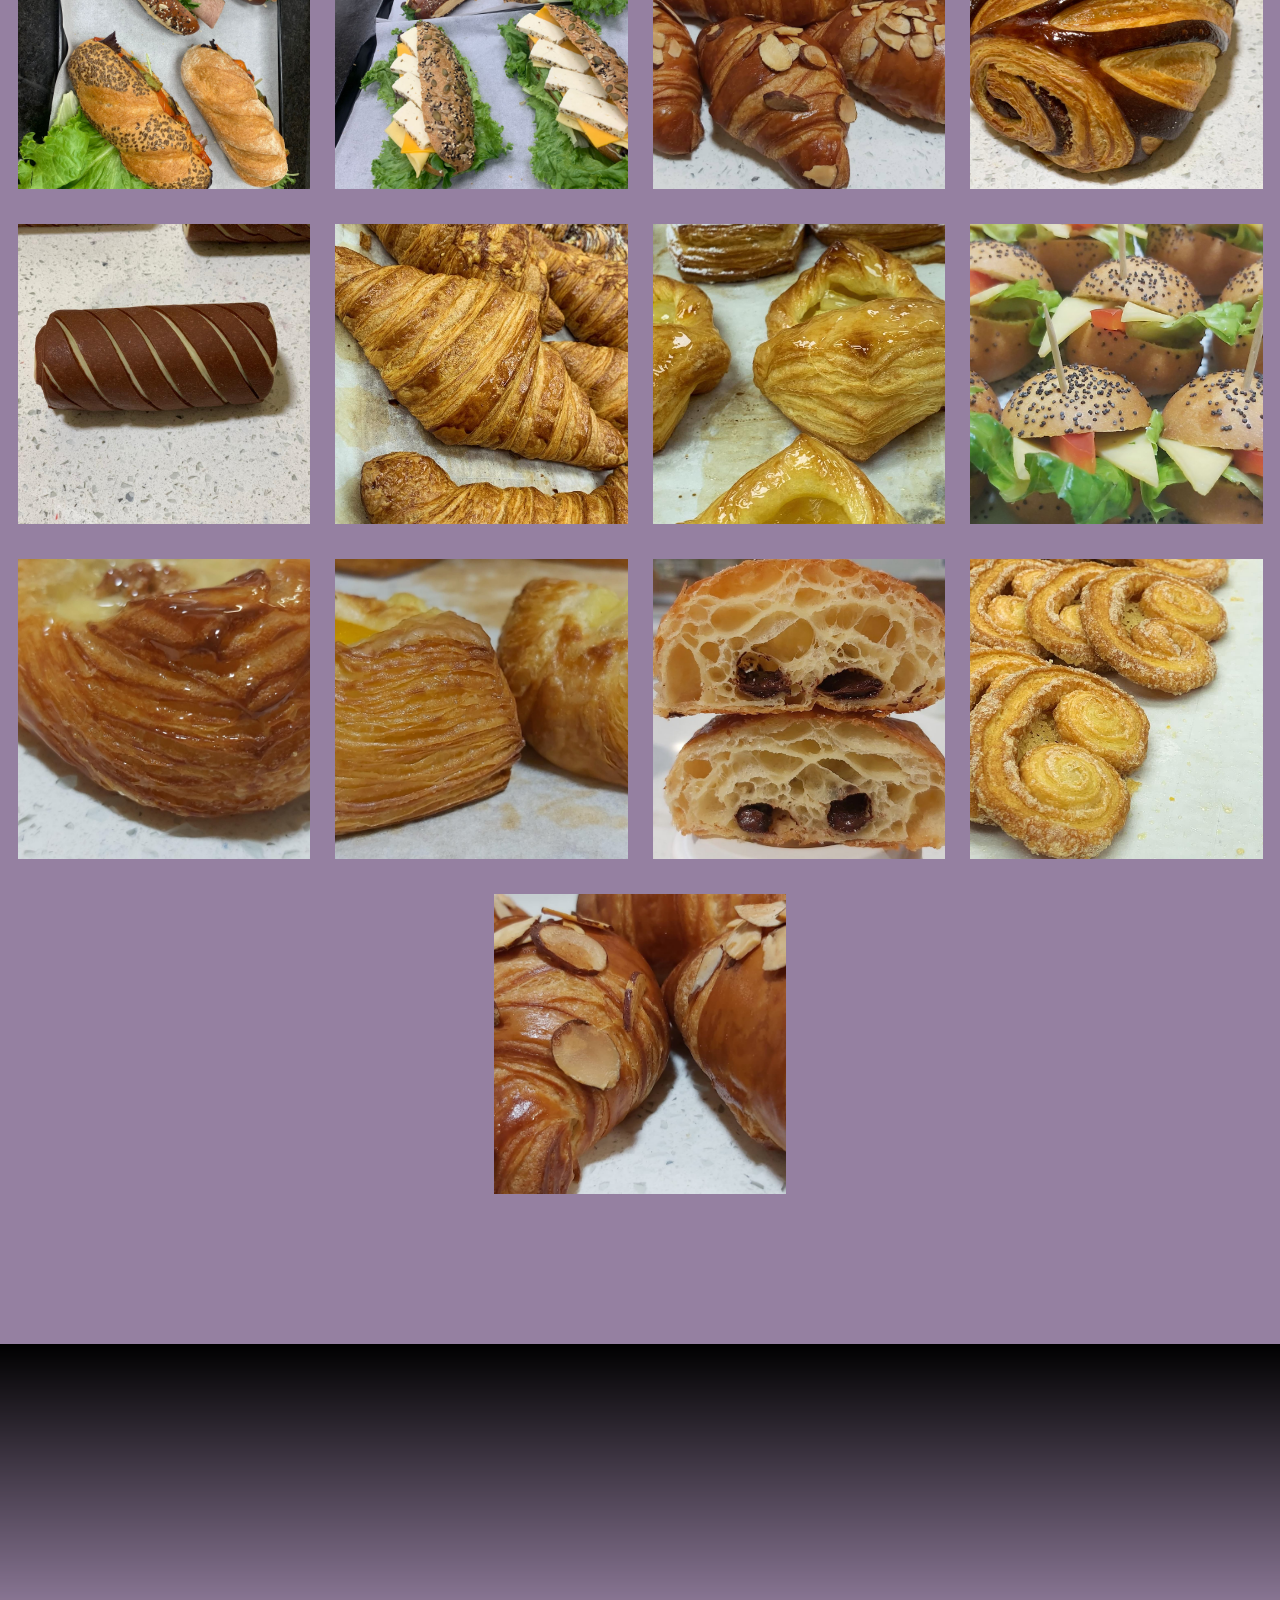
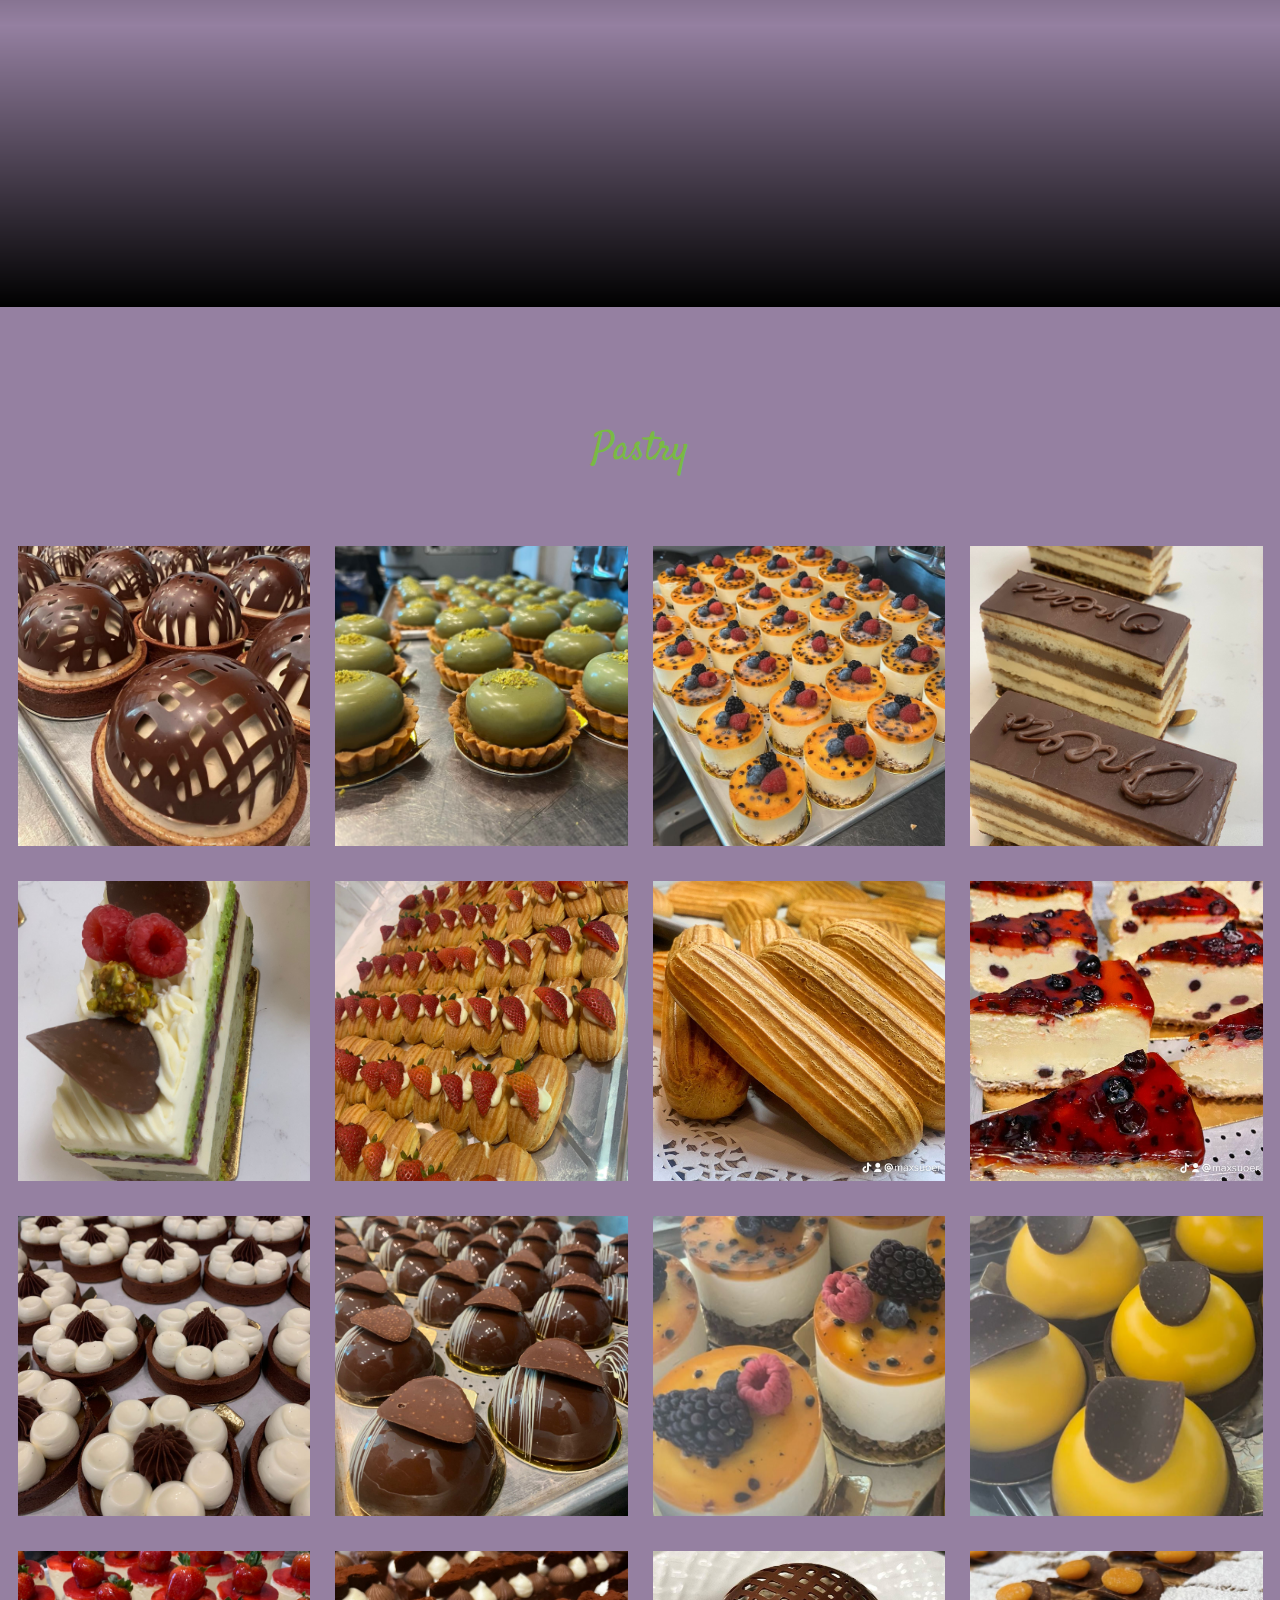
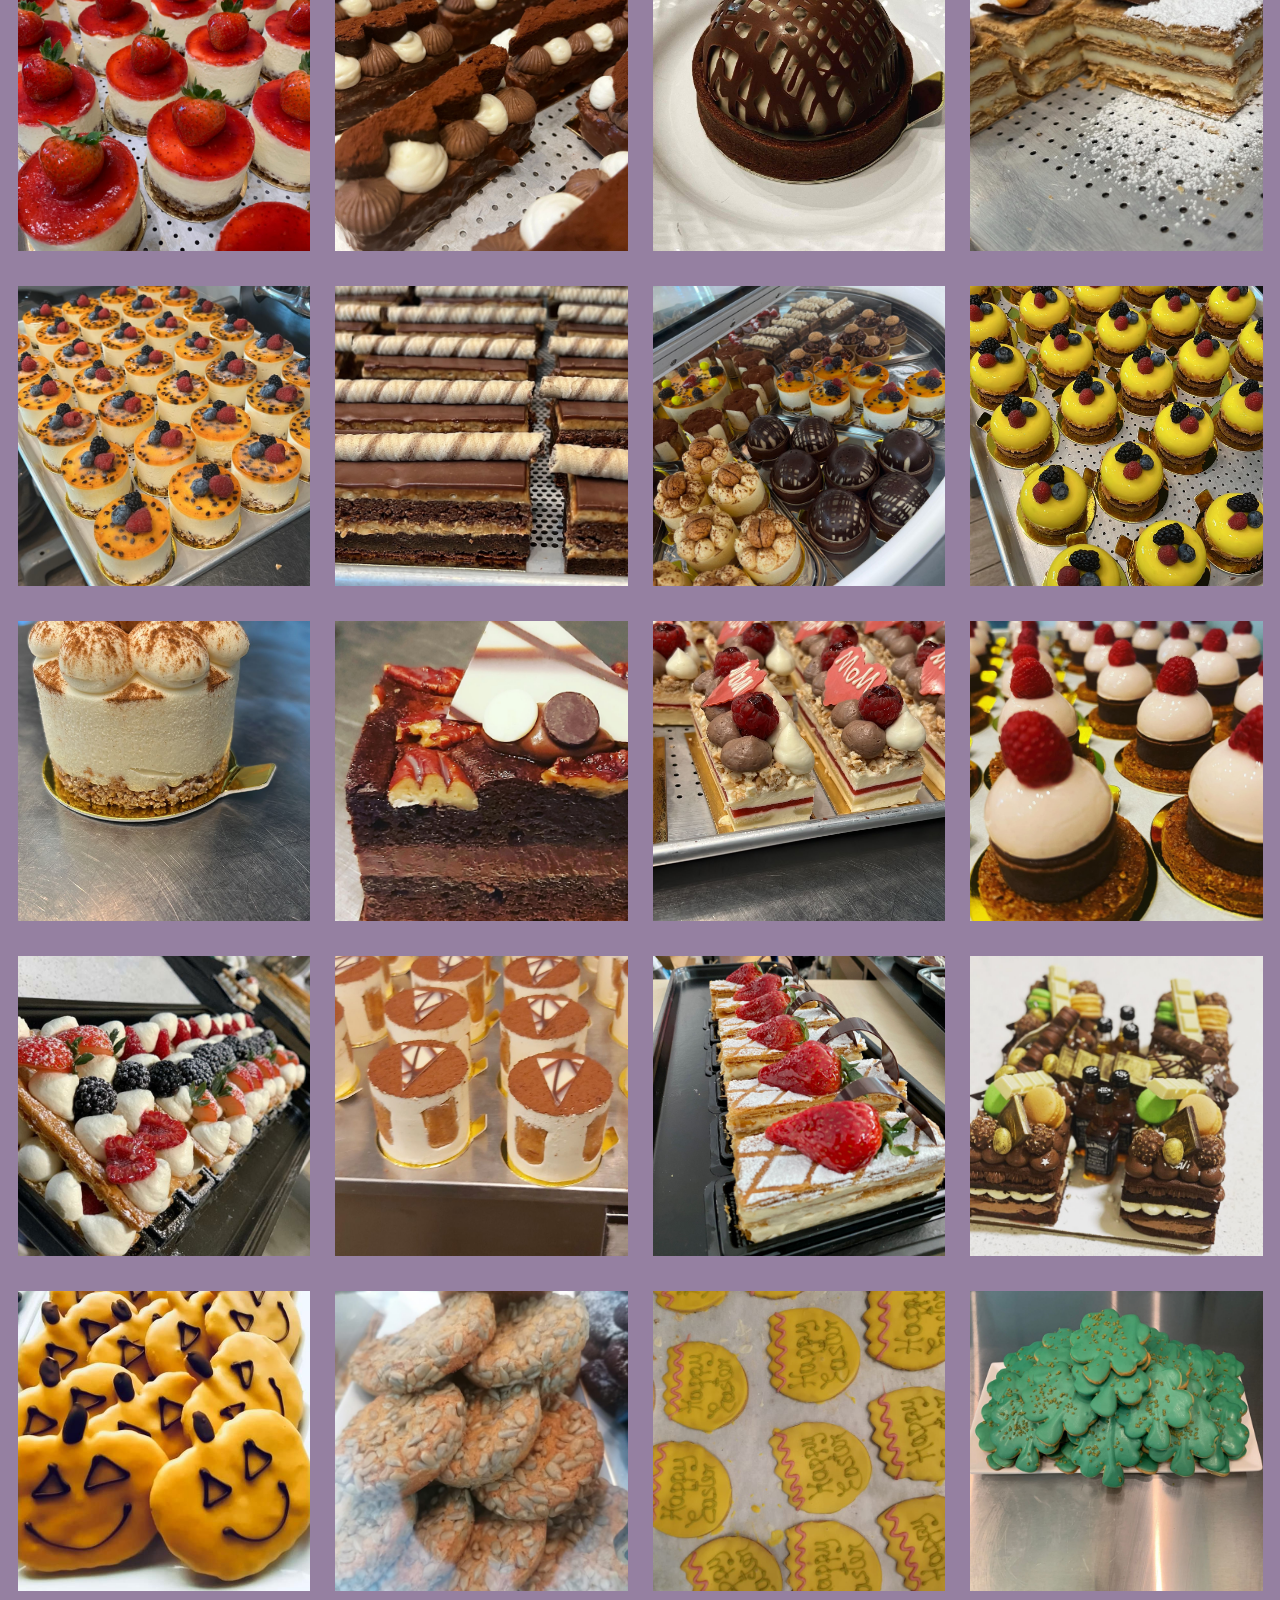
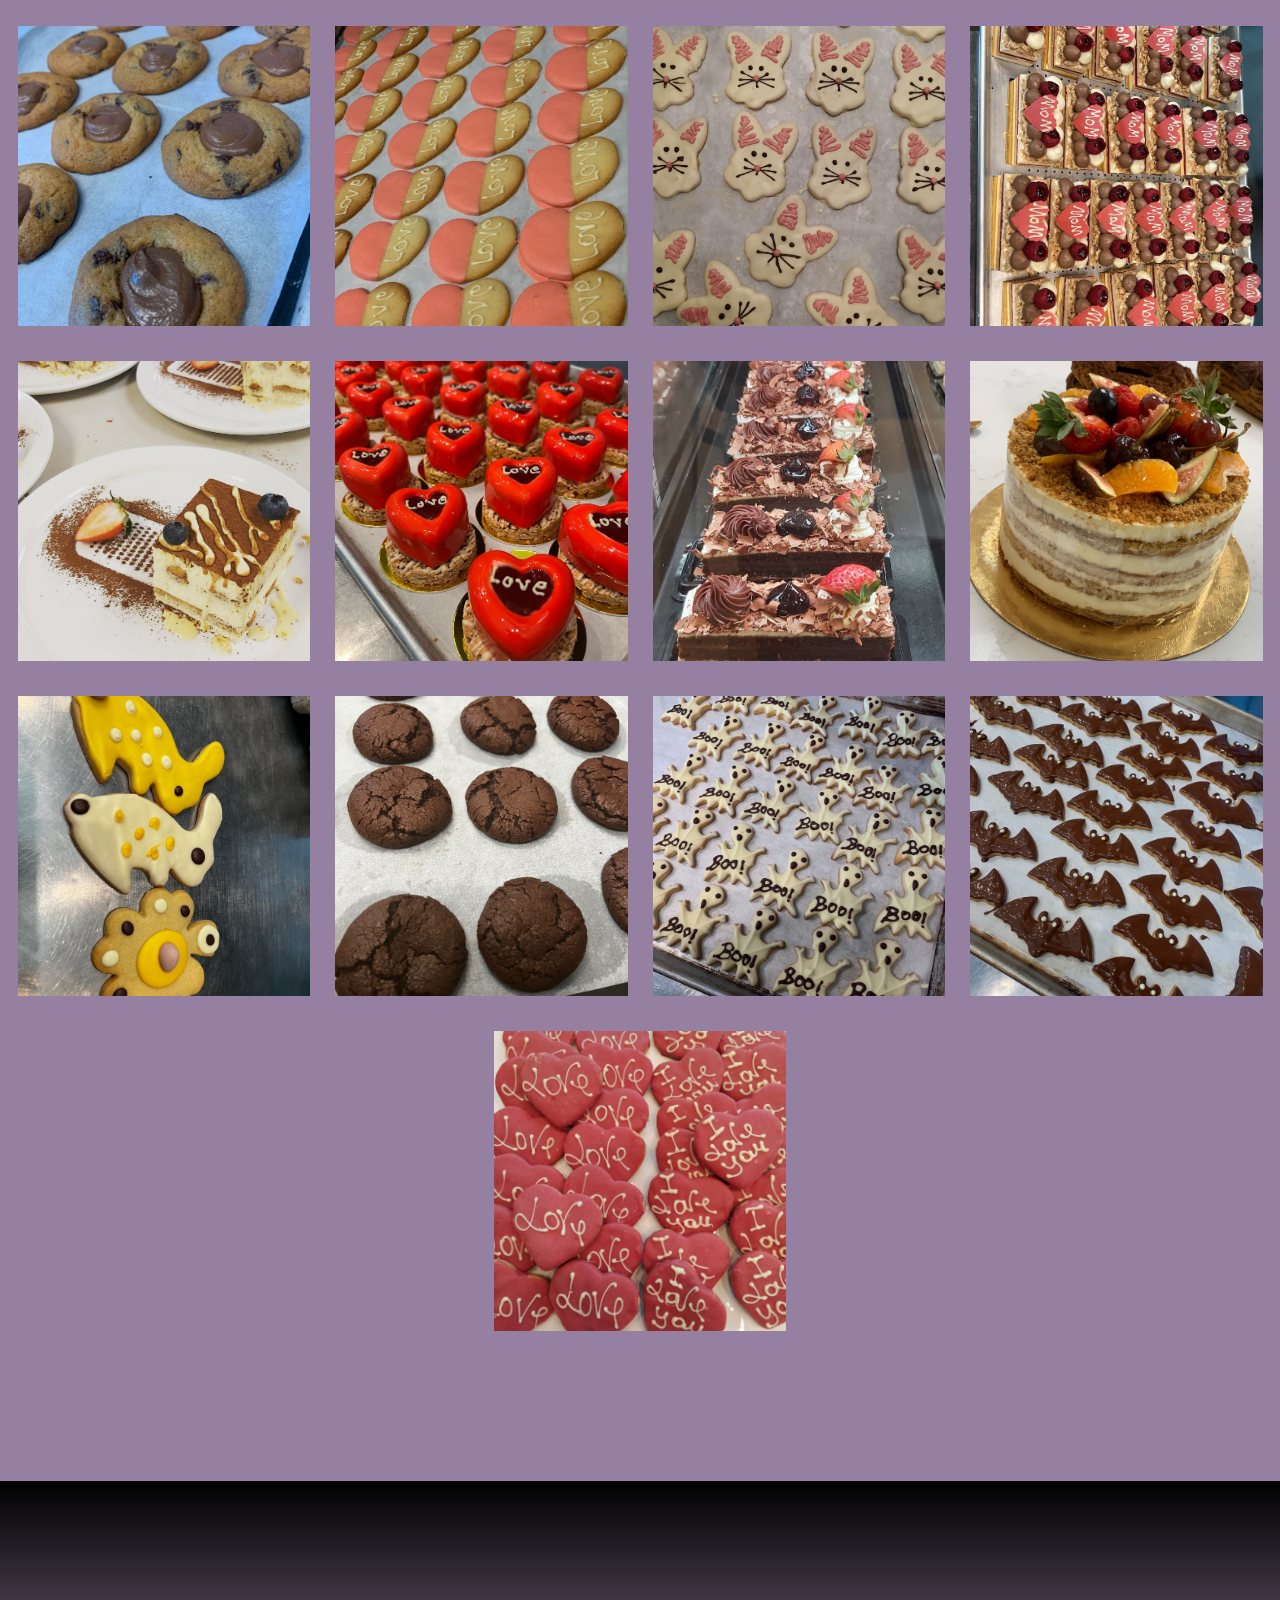
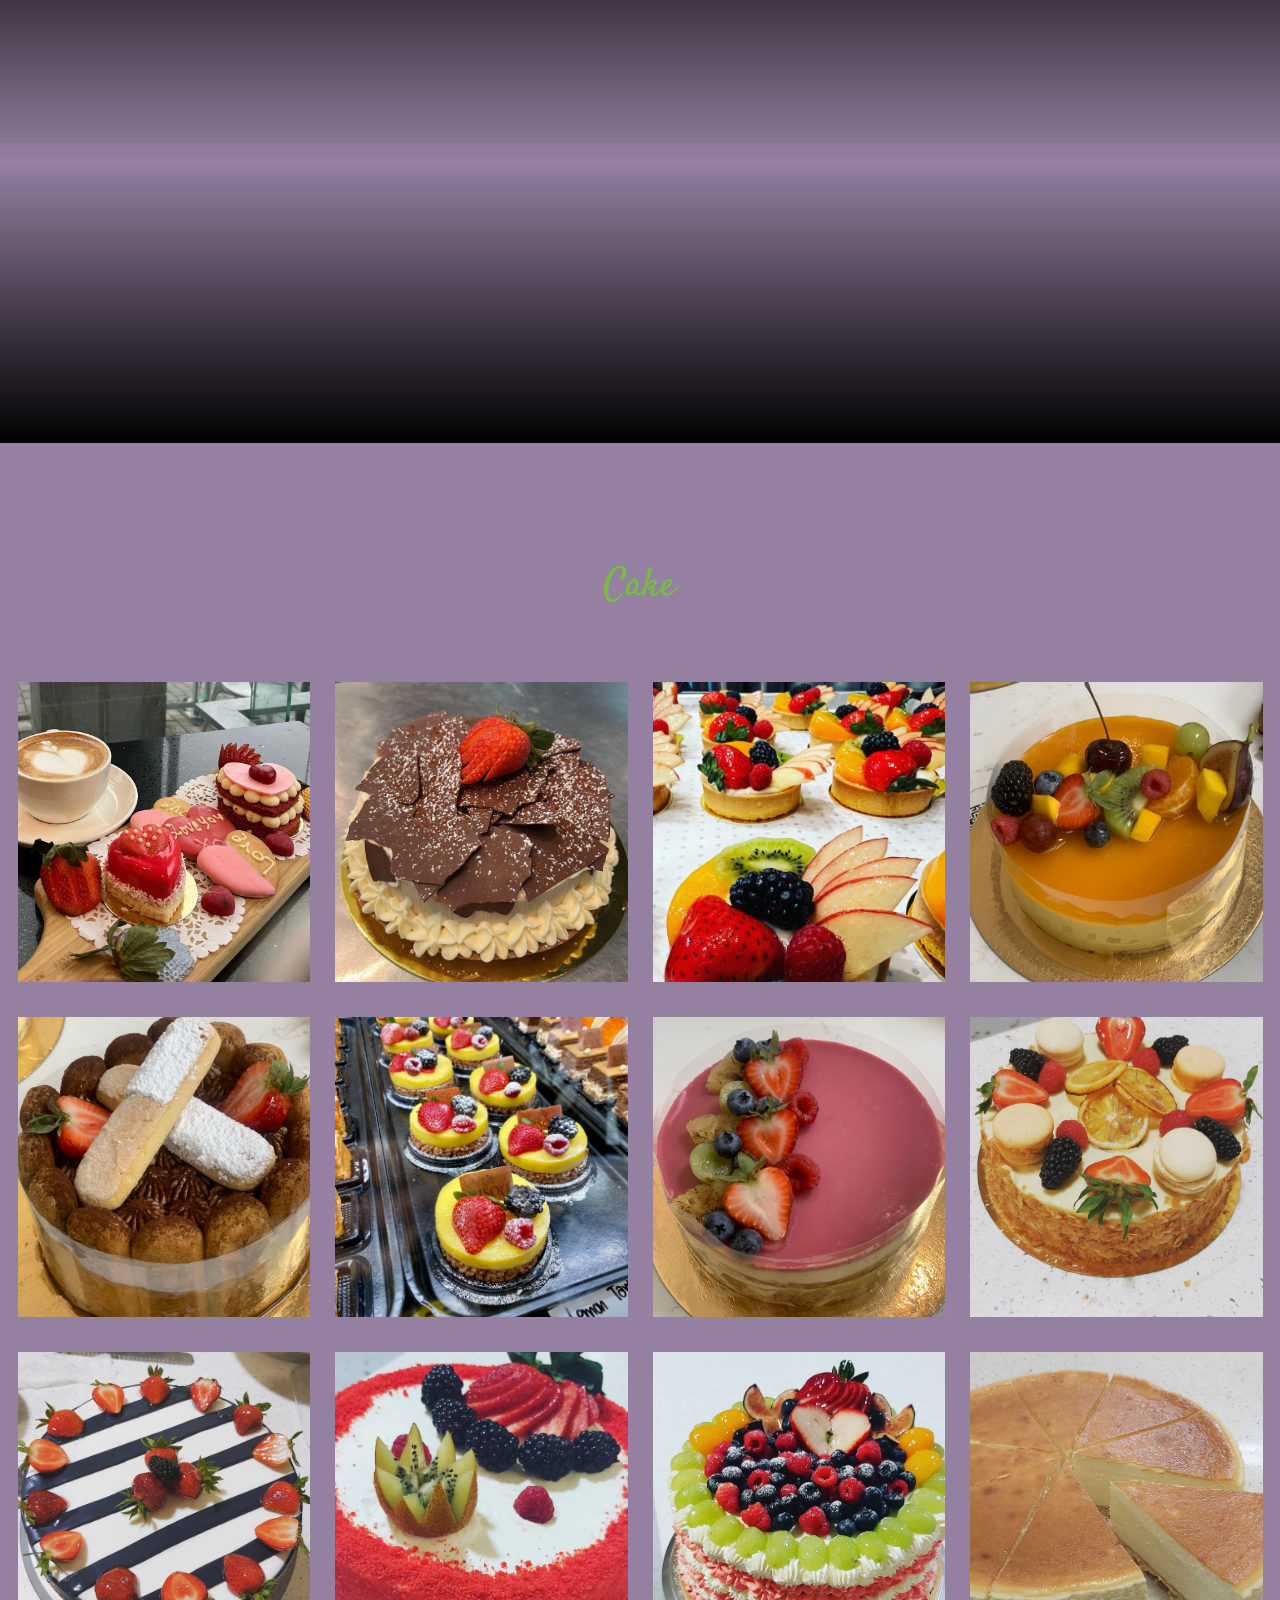
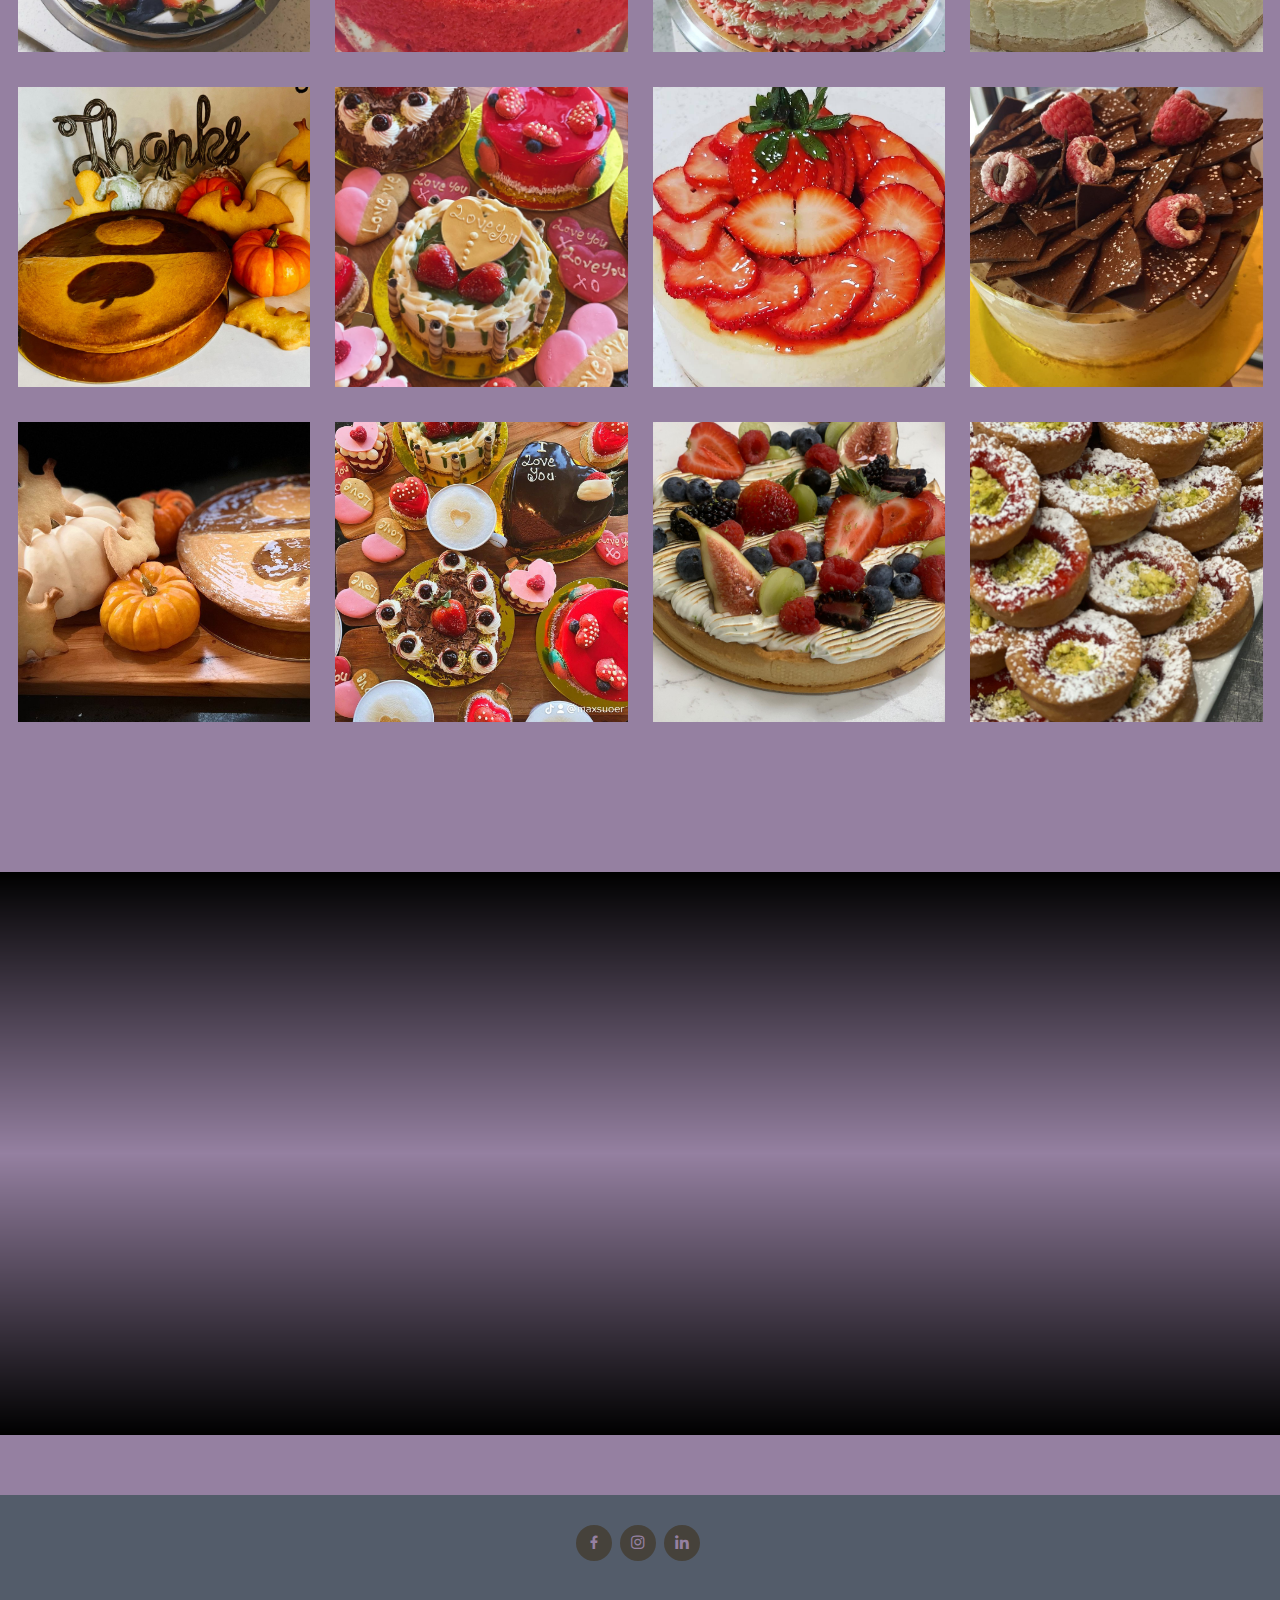
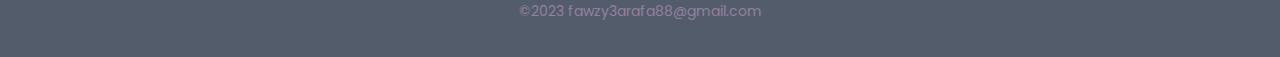
<file: gallery.html>
<!DOCTYPE html>
<html lang="en">

    <head>
        <meta charset="utf-8">
        <meta content="width=device-width, initial-scale=1.0" name="viewport">

        <title>Gallery</title>
        <meta content="" name="description">
        <meta content="" name="keywords">

        <!-- Favicons -->
        <link href="assets/img/apple-touch-icon.png" rel="apple-touch-icon">

        <!-- Google Fonts -->
        <link href="https://fonts.googleapis.com/css?family=Poppins:300,300i,400,400i,600,600i,700,700i|Satisfy|Comic+Neue:300,300i,400,400i,700,700i" rel="stylesheet">

        <!-- Vendor CSS Files -->
        <link href="assets/vendor/animate.css/animate.min.css" rel="stylesheet">
        <link href="assets/vendor/bootstrap/css/bootstrap.min.css" rel="stylesheet">
        <link href="assets/vendor/bootstrap-icons/bootstrap-icons.css" rel="stylesheet">
        <link href="assets/vendor/boxicons/css/boxicons.min.css" rel="stylesheet">
        <link href="assets/vendor/glightbox/css/glightbox.min.css" rel="stylesheet">
        <link href="assets/vendor/swiper/swiper-bundle.min.css" rel="stylesheet">

        <!--  Main CSS File -->
        <link href="assets/css/style.css" rel="stylesheet">

    </head>

    <body>

        <!-- ======= Header ======= -->

        <header id="header" class="fixed-top d-flex align-items-center header-transparent">
            <div class="container-fluid container-xl d-flex align-items-center justify-content-between">

            <div class="logo me-auto">
                <h1><a href="index.html">Mohamed Abdel Monaam</a></h1>
            </div>

            <nav id="navbar" class="navbar order-last order-lg-0">
                <ul class="fs-1">
                <li><a class="nav-link scrollto active" href="index.html">Home</a></li>
                <li><a class="nav-link scrollto" href="index.html#about">About</a></li>
                <li><a class="nav-link scrollto" href="index.html#gallery">Gallery</a></li>
                <li><a class="nav-link scrollto" href="index.html#Work">Work Experience</a></li>
                <li><a class="nav-link scrollto" href="index.html#AWARDS">Awards</a></li>
                <li><a class="nav-link scrollto" href="index.html#contact">Contact</a></li>
                </ul>
                <i class="bi bi-list mobile-nav-toggle"></i>
            </nav><!-- .navbar -->
            </div>
        </header><!-- End Header -->

                            <!--Hero Section-->

        <section id="hero">
            <div class="hero-container">
                <div id="heroCarousel" data-bs-interval="5000" class="carousel slide carousel-fade" data-bs-ride="carousel">
            
                    <ol class="carousel-indicators" id="hero-carousel-indicators"></ol>
            
                    <div class="carousel-inner" role="listbox">

                        <!-- Slide 1 -->
                        <div class="carousel-item active" style="background-image: url(assets/img/slide/Hero-Section01.jpeg);">
                            <div class="carousel-container">
                                <div class="carousel-content">
                                <h2 class="animate__animated animate__fadeInDown"><span>Indulge</span> in Culinary Excellence</h2>
                                <p class="animate__animated animate__fadeInUp">Embark on a gastronomic journey where every dish is a masterpiece, meticulously crafted to tantalize your taste buds. Explore a symphony of flavors, each bite telling a story of passion and precision.</p>
                                </div>
                            </div>
                        </div>
            
                        <!-- Slide 2 -->
                        <div class="carousel-item" style="background-image: url(assets/img/slide/Hero-Section02.jpeg);">
                            <div class="carousel-container">
                                <div class="carousel-content">
                                <h2 class="animate__animated animate__fadeInDown"><span>Whisking</span> Dreams into Reality</h2>
                                <p class="animate__animated animate__fadeInUp">Step into a world where dreams take the form of delicious creations. Our kitchen is a canvas, and each recipe is an artwork, carefully composed to delight your senses. Immerse yourself in the magic of flavors.</p>
                                </div>
                            </div>
                        </div>
            
                        <!-- Slide 3 -->
                        <div class="carousel-item" style="background-image: url(assets/img/slide/Hero-Section03.jpeg);">
                            <div class="carousel-container">
                                <div class="carousel-content">
                                <h2 class="animate__animated animate__fadeInDown"><span>Baking</span> Memories, One Recipe at a Time</h2>
                                <p class="animate__animated animate__fadeInUp">Join us in creating lasting memories through the language of taste. Our recipes are more than ingredients; they're stories, traditions, and moments shared. Experience the joy of culinary craftsmanship and the warmth of shared meals.</p>
                                </div>
                            </div>
                        </div>
            
                    </div>
            </div>
        </section><!-- End Hero -->

                            <!--Pictures Section-->

                            <!--BAKERY SECTION-->

        <section id="bakery">
            <div class="text-center pb-5">
                <h1>Bakery</h1>
            </div>
            <div class="main">
                <div class="box"><img src="./assets/img/gallery/bakery/01.jpg" alt=""></div>
                <div class="box"><img src="./assets/img/gallery/bakery/02.jpg" alt=""></div>
                <div class="box"><img src="./assets/img/gallery/bakery/03.jpg" alt=""></div>
                <div class="box"><img src="./assets/img/gallery/bakery/04.jpg" alt=""></div>
                <div class="box"><img src="./assets/img/gallery/bakery/05.jpg" alt=""></div>
                <div class="box"><img src="./assets/img/gallery/bakery/06.jpg" alt=""></div>
                <div class="box"><img src="./assets/img/gallery/bakery/07.jpg" alt=""></div>
                <div class="box"><img src="./assets/img/gallery/bakery/08.jpg" alt=""></div>
                <div class="box"><img src="./assets/img/gallery/bakery/09.jpg" alt=""></div>
                <div class="box"><img src="./assets/img/gallery/bakery/10.jpg" alt=""></div>
                <div class="box"><img src="./assets/img/gallery/bakery/11.jpg" alt=""></div>
                <div class="box"><img src="./assets/img/gallery/bakery/12.jpg" alt=""></div>
                <div class="box"><img src="./assets/img/gallery/bakery/13.jpg" alt=""></div>
                <div class="box"><img src="./assets/img/gallery/bakery/14.jpg" alt=""></div>
                <div class="box"><img src="./assets/img/gallery/bakery/15.jpg" alt=""></div>
                <div class="box"><img src="./assets/img/gallery/bakery/16.jpg" alt=""></div>
                <div class="box"><img src="./assets/img/gallery/bakery/17.jpg" alt=""></div>
                <div class="box"><img src="./assets/img/gallery/bakery/18.jpg" alt=""></div>
                <div class="box"><img src="./assets/img/gallery/bakery/19.jpg" alt=""></div>
                <div class="box"><img src="./assets/img/gallery/bakery/20.jpg" alt=""></div>
                <div class="box"><img src="./assets/img/gallery/bakery/21.jpg" alt=""></div>
                <div class="box"><img src="./assets/img/gallery/bakery/22.jpg" alt=""></div>
                <div class="box"><img src="./assets/img/gallery/bakery/23.jpg" alt=""></div>
                <div class="box"><img src="./assets/img/gallery/bakery/24.jpg" alt=""></div>
                <div class="box"><img src="./assets/img/gallery/bakery/25.jpg" alt=""></div>
                <div class="box"><img src="./assets/img/gallery/bakery/26.jpg" alt=""></div>
                <div class="box"><img src="./assets/img/gallery/bakery/27.jpg" alt=""></div>
                <div class="box"><img src="./assets/img/gallery/bakery/28.jpg" alt=""></div>
                <div class="box"><img src="./assets/img/gallery/bakery/29.jpg" alt=""></div>
                <div class="box"><img src="./assets/img/gallery/bakery/30.jpg" alt=""></div>
                <div class="box"><img src="./assets/img/gallery/bakery/31.jpg" alt=""></div>
                <div class="box"><img src="./assets/img/gallery/bakery/32.jpg" alt=""></div>
                <div class="box"><img src="./assets/img/gallery/bakery/33.jpg" alt=""></div>
                <div class="box"><img src="./assets/img/gallery/bakery/34.jpg" alt=""></div>
                <div class="box"><img src="./assets/img/gallery/bakery/35.jpg" alt=""></div>
                <div class="box"><img src="./assets/img/gallery/bakery/36.jpg" alt=""></div>
                <div class="box"><img src="./assets/img/gallery/bakery/37.jpg" alt=""></div>
            </div>
        </section>

                            <!--BANNAR SECTION-->

        <section>
            <main>
                <div class='banner'></div>
            </main>
        </section>

                            <!--PASTRY SECTION-->

        <section id="pastry">
            <div class="text-center pb-5">
                <h1>Pastry</h1>
            </div>
            <div class="main">
                <div class="box"><img src="./assets/img/gallery/pastry/01.jpg" alt=""></div>
                <div class="box"><img src="./assets/img/gallery/pastry/02.jpg" alt=""></div>
                <div class="box"><img src="./assets/img/gallery/pastry/03.jpg" alt=""></div>
                <div class="box"><img src="./assets/img/gallery/pastry/04.jpg" alt=""></div>
                <div class="box"><img src="./assets/img/gallery/pastry/05.jpg" alt=""></div>
                <div class="box"><img src="./assets/img/gallery/pastry/06.jpg" alt=""></div>
                <div class="box"><img src="./assets/img/gallery/pastry/07.jpg" alt=""></div>
                <div class="box"><img src="./assets/img/gallery/pastry/08.jpg" alt=""></div>
                <div class="box"><img src="./assets/img/gallery/pastry/09.jpg" alt=""></div>
                <div class="box"><img src="./assets/img/gallery/pastry/10.jpg" alt=""></div>
                <div class="box"><img src="./assets/img/gallery/pastry/11.jpg" alt=""></div>
                <div class="box"><img src="./assets/img/gallery/pastry/12.jpg" alt=""></div>
                <div class="box"><img src="./assets/img/gallery/pastry/13.jpg" alt=""></div>
                <div class="box"><img src="./assets/img/gallery/pastry/14.jpg" alt=""></div>
                <div class="box"><img src="./assets/img/gallery/pastry/15.jpg" alt=""></div>
                <div class="box"><img src="./assets/img/gallery/pastry/16.jpg" alt=""></div>
                <div class="box"><img src="./assets/img/gallery/pastry/17.jpg" alt=""></div>
                <div class="box"><img src="./assets/img/gallery/pastry/18.jpg" alt=""></div>
                <div class="box"><img src="./assets/img/gallery/pastry/19.jpg" alt=""></div>
                <div class="box"><img src="./assets/img/gallery/pastry/20.jpg" alt=""></div>
                <div class="box"><img src="./assets/img/gallery/pastry/21.jpg" alt=""></div>
                <div class="box"><img src="./assets/img/gallery/pastry/22.jpg" alt=""></div>
                <div class="box"><img src="./assets/img/gallery/pastry/23.jpg" alt=""></div>
                <div class="box"><img src="./assets/img/gallery/pastry/24.jpg" alt=""></div>
                <div class="box"><img src="./assets/img/gallery/pastry/25.jpg" alt=""></div>
                <div class="box"><img src="./assets/img/gallery/pastry/26.jpg" alt=""></div>
                <div class="box"><img src="./assets/img/gallery/pastry/27.jpg" alt=""></div>
                <div class="box"><img src="./assets/img/gallery/pastry/28.jpg" alt=""></div>
                <div class="box"><img src="./assets/img/gallery/pastry/29.jpg" alt=""></div>
                <div class="box"><img src="./assets/img/gallery/pastry/30.jpg" alt=""></div>
                <div class="box"><img src="./assets/img/gallery/pastry/31.jpg" alt=""></div>
                <div class="box"><img src="./assets/img/gallery/pastry/32.jpg" alt=""></div>
                <div class="box"><img src="./assets/img/gallery/pastry/33.jpg" alt=""></div>
                <div class="box"><img src="./assets/img/gallery/pastry/34.jpg" alt=""></div>
                <div class="box"><img src="./assets/img/gallery/pastry/35.jpg" alt=""></div>
                <div class="box"><img src="./assets/img/gallery/pastry/36.jpg" alt=""></div>
                <div class="box"><img src="./assets/img/gallery/pastry/37.jpg" alt=""></div>
                <div class="box"><img src="./assets/img/gallery/pastry/38.jpg" alt=""></div>
                <div class="box"><img src="./assets/img/gallery/pastry/39.jpg" alt=""></div>
                <div class="box"><img src="./assets/img/gallery/pastry/40.jpg" alt=""></div>
                <div class="box"><img src="./assets/img/gallery/pastry/41.jpg" alt=""></div>
                <div class="box"><img src="./assets/img/gallery/pastry/42.jpg" alt=""></div>
                <div class="box"><img src="./assets/img/gallery/pastry/43.jpg" alt=""></div>
                <div class="box"><img src="./assets/img/gallery/pastry/44.jpg" alt=""></div>
                <div class="box"><img src="./assets/img/gallery/pastry/45.jpg" alt=""></div>
            </div>
        </section>

                            <!--BANNAR SECTION-->

        <section>
            <main>
                <div class='banner'></div>
            </main>
        </section>

                            <!--CAKE SECTION-->

        <section id="cake">
            <div class="text-center pb-5">
                <h1>Cake</h1>
            </div>
            <div class="main">
                <div class="box"><img src="./assets/img/gallery/Cake/01.jpg" alt=""></div>
                <div class="box"><img src="./assets/img/gallery/Cake/02.jpg" alt=""></div>
                <div class="box"><img src="./assets/img/gallery/Cake/03.jpg" alt=""></div>
                <div class="box"><img src="./assets/img/gallery/Cake/04.jpg" alt=""></div>
                <div class="box"><img src="./assets/img/gallery/Cake/05.jpg" alt=""></div>
                <div class="box"><img src="./assets/img/gallery/Cake/06.jpg" alt=""></div>
                <div class="box"><img src="./assets/img/gallery/Cake/07.jpg" alt=""></div>
                <div class="box"><img src="./assets/img/gallery/Cake/08.jpg" alt=""></div>
                <div class="box"><img src="./assets/img/gallery/Cake/09.jpg" alt=""></div>
                <div class="box"><img src="./assets/img/gallery/Cake/10.jpg" alt=""></div>
                <div class="box"><img src="./assets/img/gallery/Cake/11.jpg" alt=""></div>
                <div class="box"><img src="./assets/img/gallery/Cake/12.jpg" alt=""></div>
                <div class="box"><img src="./assets/img/gallery/Cake/13.jpg" alt=""></div>
                <div class="box"><img src="./assets/img/gallery/Cake/14.jpg" alt=""></div>
                <div class="box"><img src="./assets/img/gallery/Cake/15.jpg" alt=""></div>
                <div class="box"><img src="./assets/img/gallery/Cake/16.jpg" alt=""></div>
                <div class="box"><img src="./assets/img/gallery/Cake/17.jpg" alt=""></div>
                <div class="box"><img src="./assets/img/gallery/Cake/18.jpg" alt=""></div>
                <div class="box"><img src="./assets/img/gallery/Cake/19.jpg" alt=""></div>
                <div class="box"><img src="./assets/img/gallery/Cake/20.jpg" alt=""></div>
            </div>
        </section>

                            <!--BANNAR SECTION-->

        <section>
            <main>
                <div class='banner'></div>
            </main>
        </section>

        <!-- ======= Footer ======= -->
        <footer id="footer">
            <div class="container">
                <div class="social-links">
                    <a href="https://www.facebook.com/maxsuper1986" class="facebook"><i class="bx bxl-facebook"></i></a>
                    <a href="https://www.instagram.com/abdelmoneim1986/?utm_source=ig_web_button_share_sheet&igshid=OGQ5ZDc2ODk2ZA==" class="instagram"><i class="bx bxl-instagram"></i></a>
                    <a href="https://www.linkedin.com/in/abdelmoniem-mohammed-314a06156/" class="linkedin"><i class="bx bxl-linkedin"></i></a>
                </div>
                <div class="copyright">
                    &copy;2023<span> fawzy3arafa88@gmail.com</span>
                </div>
            </div>
        </footer><!-- End Footer -->

        <a href="#" class="back-to-top d-flex align-items-center justify-content-center"><i class="bi bi-arrow-up-short"></i></a>

        <!-- Vendor JS Files -->
        <script src="assets/vendor/bootstrap/js/bootstrap.bundle.min.js"></script>
        <script src="assets/vendor/glightbox/js/glightbox.min.js"></script>
        <script src="assets/vendor/isotope-layout/isotope.pkgd.min.js"></script>
        <script src="assets/vendor/swiper/swiper-bundle.min.js"></script>
        <script src="assets/vendor/php-email-form/validate.js"></script>

        <!-- Template Main JS File -->
        <script src="assets/js/main.js"></script>

    </body>

</html>
</file>
<file: css/style.css>
/*--------------------------------------------------------------
# General
--------------------------------------------------------------*/
body {
  font-family: "Poppins", sans-serif;
  color: #444444;
  background-color: #9580a1;
}

a {
  text-decoration: none;
  color: #9580a1;
}

a:hover {
  color: #ffc56e;
  text-decoration: none;
}

.banner {
  width: 75%;
  margin-left: calc(50% - 50vw);
  width: 100vw;
  height: 62.5vmin;
  min-height: 15em;
  background: linear-gradient(#000, transparent, #000),
              url('../img/00.jpg') 50% / cover fixed; /* Use fixed background-attachment */
  background-blend-mode: multiply;
  overflow: hidden; /* Hide overflowing content */
}


h1,
h2,
h3,
h4,
h5,
h6 {
  font-family: "Satisfy", sans-serif;
}

/*--------------------------------------------------------------
# Back to top button
--------------------------------------------------------------*/
.back-to-top {
  position: fixed;
  visibility: hidden;
  opacity: 0;
  right: 15px;
  bottom: 15px;
  z-index: 996;
  background: #8faf9e;
  width: 40px;
  height: 40px;
  border-radius: 50px;
  transition: all 0.4s;
}

.back-to-top i {
  font-size: 28px;
  color: #fff;
  line-height: 0;
}

.back-to-top:hover {
  background: #9580a1;
  color: #fff;
}

.back-to-top.active {
  visibility: visible;
  opacity: 1;
}

/*--------------------------------------------------------------
# Top Bar
--------------------------------------------------------------*/
#topbar {
  padding: 0;
  font-size: 15px;
  height: 50px;
  transition: all 0.5s;
  background: rgba(26, 24, 22, 0.8);
  z-index: 996;
  color: rgba(255, 255, 255, 0.7);
}

#topbar.topbar-transparent {
  background: transparent;
}

#topbar.topbar-scrolled {
  top: -50px;
}

#topbar i {
  color: #ffb03b;
  line-height: 0;
}

#topbar i span {
  color: #fff;
  font-style: normal;
  padding-left: 5px;
}

/*--------------------------------------------------------------
# Header
--------------------------------------------------------------*/
#header {
  top: 50px;
  height: 70px;
  z-index: 997;
  transition: all 0.5s;
  padding: 10px 0;
  background: rgba(26, 24, 22, 0.85);
}

#header.header-transparent {
  background: transparent;
}

#header.header-scrolled {
  top: 0;
  background: rgba(26, 24, 22, 0.85);
}

#header .logo h1 {
  font-size: 28px;
  margin: 0;
  line-height: 1;
  font-weight: 400;
  letter-spacing: 3px;
}

#header .logo h1 a,
#header .logo h1 a:hover {
  color: #79ba44;
  text-decoration: none;
  font-family: "Satisfy", sans-serif;

}

#header .logo img {
  padding: 0;
  margin: 0;
}

/*--------------------------------------------------------------
# Navigation Menu
--------------------------------------------------------------*/
/**
* Desktop Navigation 
*/
.navbar {
  padding: 0;
}

.navbar ul {
  margin: 0;
  padding: 0;
  display: flex;
  list-style: none;
  align-items: center;
  font-size: 28px;
}

.navbar li {
  position: relative;
}

.navbar a,
.navbar a:focus {
  display: flex;
  align-items: center;
  justify-content: space-between;
  padding: 10px 0 10px 24px;
  font-size: 15px;
  font-weight: 500;
  color: #8faf9e;
  white-space: nowrap;
  transition: 0.3s;
}

.navbar a i,
.navbar a:focus i {
  font-size: 12px;
  line-height: 0;
  margin-left: 5px;
}

.navbar a:hover,
.navbar .active,
.navbar .active:focus,
.navbar li:hover>a {
  color: #79ba44;
}

.navbar ul {
  font-size: 32px; /* Adjust the font size as needed */
}

.navbar a {
  padding: 10px 0 10px 24px;
  font-size: 22px; /* Adjust the font size as needed */
}
/**
* Mobile Navigation 
*/
.mobile-nav-toggle {
  color: #8faf9e;
  font-size: 28px;
  cursor: pointer;
  display: none;
  line-height: 0;
  transition: 0.5s;
}

@media (max-width: 991px) {
  .mobile-nav-toggle {
    display: block;
  }

  .navbar ul {
    display: none;
  }
}

.navbar-mobile {
  position: fixed;
  overflow: hidden;
  top: 0;
  right: 0;
  left: 0;
  bottom: 0;
  background: rgba(39, 37, 34, 0.9);
  transition: 0.3s;
  z-index: 0;
}

.navbar-mobile .mobile-nav-toggle {
  position: absolute;
  top: 15px;
  right: 15px;
}

.navbar-mobile ul {
  display: block;
  position: absolute;
  top: 55px;
  right: 15px;
  bottom: 15px;
  left: 15px;
  padding: 10px 0;
  border-radius: 8px;
  background-color: #9580a1;
  overflow-y: auto;
  transition: 0.3s;
}

.navbar-mobile a,
.navbar-mobile a:focus {
  padding: 10px 20px;
  font-size: 15px;
  color: #433f39;
}

.navbar-mobile a:hover,
.navbar-mobile .active,
.navbar-mobile li:hover>a {
  color: #79ba44;
}

.navbar-mobile .getstarted,
.navbar-mobile .getstarted:focus {
  margin: 15px;
}

.navbar-mobile .dropdown ul {
  position: static;
  display: none;
  margin: 10px 20px;
  padding: 10px 0;
  z-index: 99;
  opacity: 1;
  visibility: visible;
  background: #fff;
  box-shadow: 0px 0px 30px rgba(127, 137, 161, 0.25);
}

.navbar-mobile .dropdown ul li {
  min-width: 200px;
}

.navbar-mobile .dropdown ul a {
  padding: 10px 20px;
}

.navbar-mobile .dropdown ul a i {
  font-size: 12px;
}

.navbar-mobile .dropdown ul a:hover,
.navbar-mobile .dropdown ul .active:hover,
.navbar-mobile .dropdown ul li:hover>a {
  color: #ffb03b;
}

.navbar-mobile .dropdown>.dropdown-active {
  display: block;
}
/*--------------------------------------------------------------
# Hero Section
--------------------------------------------------------------*/
#hero {
  width: 100%;
  height: 100vh;
  background-color: rgba(39, 37, 34, 0.8);
  overflow: hidden;
  padding: 0;
}

#hero .carousel-item {
  width: 100%;
  height: 100vh;
  background-size: cover;
  background-position: center;
  background-repeat: no-repeat;
}

#hero .carousel-item::before {
  content: "";
  background-color: rgba(12, 11, 10, 0.5);
  position: absolute;
  top: 0;
  right: 0;
  left: 0;
  bottom: 0;
}

#hero .carousel-container {
  display: flex;
  justify-content: center;
  align-items: center;
  position: absolute;
  bottom: 0;
  top: 0;
  left: 0;
  right: 0;
}

#hero .carousel-content {
  text-align: center;
}

#hero h2 {
  color: #8faf9e;
  margin-bottom: 30px;
  font-size: 48px;
  font-weight: 700;
}

#hero h2 span {
  color: #9580a1;
}

#hero p {
  width: 80%;
  animation-delay: 0.4s;
  margin: 0 auto 30px auto;
  color: #fff;
}

#hero .carousel-inner .carousel-item {
  transition-property: opacity;
  background-position: center top;
}

#hero .carousel-inner .carousel-item,
#hero .carousel-inner .active.carousel-item-start,
#hero .carousel-inner .active.carousel-item-end {
  opacity: 0;
}

#hero .carousel-inner .active,
#hero .carousel-inner .carousel-item-next.carousel-item-start,
#hero .carousel-inner .carousel-item-prev.carousel-item-end {
  opacity: 1;
  transition: 0.5s;
}

#hero .carousel-inner .carousel-item-next,
#hero .carousel-inner .carousel-item-prev,
#hero .carousel-inner .active.carousel-item-start,
#hero .carousel-inner .active.carousel-item-end {
  left: 0;
  transform: translate3d(0, 0, 0);
}

#hero .carousel-control-next-icon,
#hero .carousel-control-prev-icon {
  background: none;
  font-size: 30px;
  line-height: 0;
  width: auto;
  height: auto;
  background: rgba(255, 255, 255, 0.2);
  border-radius: 50px;
  transition: 0.3s;
  color: #8faf9e;
  width: 54px;
  height: 54px;
  display: flex;
  align-items: center;
  justify-content: center;
}

#hero .carousel-control-next-icon:hover,
#hero .carousel-control-prev-icon:hover {
  background: rgba(255, 255, 255, 0.3);
  color: #9580a1;
}

#hero .carousel-indicators li {
  cursor: pointer;
  list-style-type: none;
}

@media (max-width: 768px) {
  #hero h2 {
    font-size: 28px;
  }
}

@media (min-width: 1024px) {
  #hero p {
    width: 50%;
  }

  #hero .carousel-control-prev,
  #hero .carousel-control-next {
    width: 5%;
  }
}

/*--------------------------------------------------------------
# Sections General
--------------------------------------------------------------*/
section {
  padding: 60px 0;
}

.section-bg {
  background-color: white;
}

.section-title {
  text-align: center;
  padding-bottom: 30px;
}

.section-title h2 {
  margin: 15px 0 0 0;
  font-size: 32px;
  font-weight: 700;
  color: #5f5950;
}

.section-title h2 span {
  color: #ffb03b;
}

.section-title p {
  margin: 15px auto 0 auto;
  font-weight: 300;
}

@media (min-width: 1024px) {
  .section-title p {
    width: 50%;
  }
}


/*--------------------------------------------------------------
# Work Experience
--------------------------------------------------------------*/
.section-title h2 {
color: #79ba44;
}

.Work .box {
  padding: 50px 30px;
  box-shadow: 0px 2px 15px rgba(0, 0, 0, 0.1);
  transition: all ease-in-out 0.3s;
  height: 100%;
  background-color: #535c6a;
  cursor: pointer;
}

.Work .box h2 {
  display: block;
  font-size: 28px;
  font-weight: 700;
  color: #79ba44;
}

.Work .box h4 {
  font-size: 24px;
  font-weight: 600;
  padding: 0;
  margin: 20px 0;
  color: #de8b8c;
}

.Work .box p {
  color: whitesmoke;
  font-size: 15px;
  margin: 0;
  padding: 0;
}

.Work .box:hover {
  background: #8faf9e;
  padding: 30px 30px 70px 30px;
  box-shadow: 10px 15px 30px rgba(0, 0, 0, 0.18);
}
.Work .box:hover  h2{
  color: #535c6a;
}

.Work .box:hover  h4{
  color: #9580a1;
}

.Work .box:hover span,
.Work .box:hover p {
  color: #fff;
}

/*--------------------------------------------------------------
# About
--------------------------------------------------------------*/
.about-section {
  background: url(../img/00.jpg) center center no-repeat;
  background-size: cover;
  position: relative;
}

.about-section::before {
  content: "";
  background-color: rgba(12, 11, 10, 0.8);
  position: absolute;
  top: 0;
  right: 0;
  left: 0;
  bottom: 0;
}

.about-section .section-title h2 {
  color: #fff;
}

.about-section .container {
  position: relative;
}

@media (min-width: 1024px) {
  .about-section {
    background-attachment: fixed;
  }
}

.about-section .about-section-carousel {
  background: rgba(255, 255, 255, 0.08);
  padding: 30px;
}

.about-section .about-section-item {
  color: #fff;
}

.about-section .about-section-item h3 {
  font-weight: 600;
  font-size: 26px;
  color: #9580a1;
}

.about-section .about-section-item p {
  font-weight: 500;
  font-size: 20px;
  color: #fff;
}
.about-section .about-section-item p:last-child {
  margin-bottom: 0;
}

.about-section .swiper-pagination {
  margin-top: 20px;
  position: relative;
}

.about-section .swiper-pagination .swiper-pagination-bullet {
  width: 12px;
  height: 12px;
  background-color: rgba(255, 255, 255, 0.5);
  opacity: 1;
}

.about-section .swiper-pagination .swiper-pagination-bullet-active {
  background-color: #9580a1;
}


/*--------------------------------------------------------------
# Gallery
--------------------------------------------------------------*/
/* ======= Gallery Section ======= */
#gallery {
  text-align: center;
}

#gallery h1 {
  font-family: "Satisfy", sans-serif;
  color: #79ba44;
}

#gallery .article-wrapper {
  transition: background-color 0.3s ease-in-out, box-shadow 0.3s ease-in-out;
  background-color: #535c6a;
  box-shadow: none;
  padding: 30px; /* Updated padding */
  margin: 20px;
  border-radius: 10px; /* Added border-radius for rounded corners */
  cursor: pointer;
  display: inline-block; /* Display as inline-block for horizontal arrangement */
  min-height: 200px; /* Set a minimum height for the boxes */
  overflow: hidden; /* Hide overflow content */
}


#gallery .article-wrapper:hover {
  background: #8faf9e;
  box-shadow: 10px 15px 30px rgba(0, 0, 0, 0.18);
}

#gallery .article-wrapper:hover h2 {
  color: #535c6a;
}

#gallery .article-wrapper:hover p {
  color: #fff;
}

#gallery .article-wrapper:hover .read-more {
  color: #35322d;
}

#gallery h2 {
  display: block;
  font-size: 28px;
  font-weight: 700;
  color: #79ba44;
}

#gallery p {
  color: whitesmoke;
  font-size: 15px;
  margin: 0;
  padding: 0;
}


/* Add media query for smaller screens */
@media (max-width: 768px) {
  #gallery .articles {
    grid-template-columns: repeat(auto-fit, minmax(150px, 1fr)); /* Adjust grid layout for smaller screens */
    gap: 16px; /* Reduce gap between grid items */
  }

  #gallery .article-wrapper {
    padding: 25px; /* Reduce padding on smaller screens */
  }

  #gallery h1 {
    font-size: 20px; /* Reduce font size for heading on smaller screens */
  }

  #gallery h2 {
    font-size: 18px; /* Reduce font size for article titles on smaller screens */
  }

  #gallery p {
    font-size: 14px; /* Reduce font size for article descriptions on smaller screens */
  }
}
/************************ 
Generic layout (demo looks)
**************************/

*,
*::before,
*::after {
  box-sizing: border-box;
}

.articles {
  display: flex; /* Updated display property */
  max-width: 1200px;
  margin: auto;
  padding: 24px;
  gap: 24px;
  flex-wrap: wrap; /* Allow items to wrap onto the next line */
}

.articles article {
  width: calc(33.33% - 20px); /* Adjust width for three columns with gap */
}

.article-wrapper {
  display: grid;
  grid-template-columns: 1fr;
  gap: 16px;
}

.article-body {
  padding-left: 0;
}

figure {
  width: 100%;
  height: 100%;
  overflow: hidden;
}

figure img {
  height: 100%;
  aspect-ratio: 1;
  object-fit: cover;
}

.sr-only:not(:focus):not(:active) {
  clip: rect(0 0 0 0);
  clip-path: inset(50%);
  height: 1px;
  overflow: hidden;
  position: absolute;
  white-space: nowrap;
  width: 1px;
}


/*--------------------------------------------------------------
# Footer
--------------------------------------------------------------*/
#footer {
  background: #535c6a;
  color: #9580a1;
  font-size: 14px;
  text-align: center;
  padding: 30px 0;
}

#footer .social-links {
  margin: 0 0 40px 0;
}

#footer .social-links a {
  font-size: 18px;
  display: inline-block;
  background: #46423b;
  color: #9580a1;
  line-height: 1;
  padding: 8px 0;
  margin-right: 4px;
  border-radius: 50%;
  text-align: center;
  width: 36px;
  height: 36px;
  transition: 0.3s;
}

#footer .social-links a:hover {
  background: #8faf9e;
}

#footer .copyright {
  margin: 0 0 5px 0;
}

/*----------------------------------------------
#Contact
----------------------------------------------*/
h1, h4, input, textarea, .styled-input label, .submit-btn, input[type=checkbox] + label, input[type=checkbox]:checked + label {
  font-family: 'Bebas Neue', cursive; /* Change to your desired font */
}
h4 {
  font-weight: 400;
  font-size: 20px;
  color: #9b9b9b;
  line-height: 1.5;
}

h2 {
  font-weight: 400;
  color: #79ba44;
  line-height: 1.5;
}

/* ///// inputs /////*/

input:focus ~ label, textarea:focus ~ label, input:valid ~ label, textarea:valid ~ label {
  font-size: 0.75em;
  color: #999;
  top: -5px;
  -webkit-transition: all 0.225s ease;
  transition: all 0.225s ease;
}

.styled-input {
  float: left;
  width: 293px;
  margin: 1rem 0;
  position: relative;
  border-radius: 4px;
}

@media only screen and (max-width: 768px) {
  .styled-input {
      width: 100%;
  }
}

.styled-input label {
  color: #8faf9e;
  padding: 1.3rem 30px 1rem 30px;
  position: absolute;
  top: 10px;
  left: 0;
  -webkit-transition: all 0.25s ease;
  transition: all 0.25s ease;
  pointer-events: none;
}

.styled-input.wide {
  width: 650px;
  max-width: 100%;
}

input,
textarea {
  padding: 30px;
  border: 0;
  width: 100%;
  font-size: 1rem;
  background-color: #535c6a;
  color: white;
  border-radius: 4px;
}

input:focus,
textarea:focus {
  outline: 0;
}

input:focus ~ span,
textarea:focus ~ span {
  width: 100%;
  -webkit-transition: all 0.075s ease;
  transition: all 0.075s ease;
}

textarea {
  width: 100%;
  min-height: 15em;
}

.input-container {
  width: 650px;
  max-width: 100%;
  margin: 20px auto 25px auto;
}

.submit-btn {
  float: right;
  padding: 7px 35px;
  border-radius: 60px;
  display: inline-block;
  background-color: #8faf9e;
  color: white;
  font-size: 18px;
  cursor: pointer;
  box-shadow: 0 2px 5px 0 rgba(0, 0, 0, 0.06),
      0 2px 10px 0 rgba(0, 0, 0, 0.07);
  -webkit-transition: all 300ms ease;
  transition: all 300ms ease;
}

.submit-btn:hover {
  transform: translateY(1px);
  box-shadow: 0 1px 1px 0 rgba(0, 0, 0, 0.10),
      0 1px 1px 0 rgba(0, 0, 0, 0.09);
}

@media (max-width: 768px) {
  .submit-btn {
      width: 100%;
      float: none;
      text-align: center;
  }
}

input[type=checkbox] + label {
  color: #ccc;
  font-style: italic;
}

input[type=checkbox]:checked + label {
  color: #f00;
  font-style: normal;
}


/*-------------------------------------------------------------
#AWARDS SECTION 
-------------------------------------------------------------*/
.Work .box {
  padding: 30px; /* Adjust padding as needed */
  box-shadow: 0px 2px 15px rgba(0, 0, 0, 0.1);
  transition: all ease-in-out 0.3s;
  height: 100%;
  background-color: #535c6a;
  cursor: pointer;
  display: flex;
  flex-direction: column;
}

.Work .box img {
  width: 100%;
  height: 100%;
  object-fit: cover;
  border-radius: 10px; /* Add rounded corners if desired */
}

.Work .box-details {
  padding: 20px;
  text-align: center;
}

.Work .box h2 {
  display: block;
  font-size: 24px;
  font-weight: 700;
  color: #79ba44;
  margin-bottom: 10px;
}

/* Add more styles for additional details if needed */

/* Additional styles for responsive layout */
@media screen and (max-width: 960px) {
  .Work .box {
    container: card/inline-size;
  }
  .Work .box-details {
    display: none;
  }
}

@container card (min-width: 380px) {
  .Work .box {
    display: grid;
    grid-template-columns: 100%;
    gap: 16px;
    height: 300px; /* Set a fixed height for the box */
  }
  .Work .box img {
    height: 100%;
    aspect-ratio: 1;
    object-fit: cover;
    border-radius: 10px; /* Add rounded corners if desired */
  }
}
/* END AWARDS SECTION */

/*----------------------------------------------------
#Gallery Page
----------------------------------------------------*/
*, p, h2, form, ul, li {
  margin: 0;
  padding: 0;
  box-sizing: border-box;
}

#pastry h1, #cake h1, #bakery h1 {
  font-family: Satisfy, sans-serif;
  color: #79ba44;
}

img {
  max-width: 100%;
  height: auto;
  transition: transform 0.2s ease-in-out;
  object-fit: cover;
}

.tag {
  position: fixed;
  top: 0;
  left: 0;
  width: 100%;
  background-color: #0afdd8;
  display: flex;
  justify-content: center;
  padding: 10px;
  border-radius: 0 0 15px 0;
  z-index: 9999;
}

.tag a {
  width: 100%;
  height: 100%;
  text-decoration: none;
  color: inherit;
}

.tag img {
  width: 30px;
  height: 30px;
}

.main {
  width: 100%;
  padding: 15px;
  display: flex;
  flex-wrap: wrap;
  gap: 20px;
  justify-content: space-around;
}

.box {
  flex: 0 1 calc(33.33% - 20px);
  margin-bottom: 15px;
  height: 300px; /* Adjust the height as per your preference */
  overflow: hidden;
}

.box img {
  width: 100%;
  height: 100%;
  object-fit: cover;
}

.box:hover img {
  transform: scale(1.03);
}

@media (min-width: 768px) {
  .box {
    flex: 0 1 calc(50% - 20px);
  }
}

@media (min-width: 1024px) {
  .box {
    flex: 0 1 calc(25% - 20px);
  }
}

@media (min-width: 1440px) {
  .box {
    flex: 0 1 calc(16.666% - 20px);
  }
}
</file>
<file: assets/css/style.css>
/*--------------------------------------------------------------
# General
--------------------------------------------------------------*/
body {
  font-family: "Poppins", sans-serif;
  color: #444444;
  background-color: #9580a1;
}

a {
  text-decoration: none;
  color: #9580a1;
}

a:hover {
  color: #ffc56e;
  text-decoration: none;
}

.banner {
  width: 75%;
  margin-left: calc(50% - 50vw);
  width: 100vw;
  height: 62.5vmin;
  min-height: 15em;
  background: linear-gradient(#000, transparent, #000),
              url('../img/00.jpg') 50% / cover fixed; /* Use fixed background-attachment */
  background-blend-mode: multiply;
  overflow: hidden; /* Hide overflowing content */
}


h1,
h2,
h3,
h4,
h5,
h6 {
  font-family: "Satisfy", sans-serif;
}

/*--------------------------------------------------------------
# Back to top button
--------------------------------------------------------------*/
.back-to-top {
  position: fixed;
  visibility: hidden;
  opacity: 0;
  right: 15px;
  bottom: 15px;
  z-index: 996;
  background: #8faf9e;
  width: 40px;
  height: 40px;
  border-radius: 50px;
  transition: all 0.4s;
}

.back-to-top i {
  font-size: 28px;
  color: #fff;
  line-height: 0;
}

.back-to-top:hover {
  background: #9580a1;
  color: #fff;
}

.back-to-top.active {
  visibility: visible;
  opacity: 1;
}

/*--------------------------------------------------------------
# Top Bar
--------------------------------------------------------------*/
#topbar {
  padding: 0;
  font-size: 15px;
  height: 50px;
  transition: all 0.5s;
  background: rgba(26, 24, 22, 0.8);
  z-index: 996;
  color: rgba(255, 255, 255, 0.7);
}

#topbar.topbar-transparent {
  background: transparent;
}

#topbar.topbar-scrolled {
  top: -50px;
}

#topbar i {
  color: #ffb03b;
  line-height: 0;
}

#topbar i span {
  color: #fff;
  font-style: normal;
  padding-left: 5px;
}

/*--------------------------------------------------------------
# Header
--------------------------------------------------------------*/
#header {
  top: 50px;
  height: 70px;
  z-index: 997;
  transition: all 0.5s;
  padding: 10px 0;
  background: rgba(26, 24, 22, 0.85);
}

#header.header-transparent {
  background: transparent;
}

#header.header-scrolled {
  top: 0;
  background: rgba(26, 24, 22, 0.85);
}

#header .logo h1 {
  font-size: 28px;
  margin: 0;
  line-height: 1;
  font-weight: 400;
  letter-spacing: 3px;
}

#header .logo h1 a,
#header .logo h1 a:hover {
  color: #79ba44;
  text-decoration: none;
  font-family: "Satisfy", sans-serif;

}

#header .logo img {
  padding: 0;
  margin: 0;
}

/*--------------------------------------------------------------
# Navigation Menu
--------------------------------------------------------------*/
/**
* Desktop Navigation 
*/
.navbar {
  padding: 0;
}

.navbar ul {
  margin: 0;
  padding: 0;
  display: flex;
  list-style: none;
  align-items: center;
  font-family: "Satisfy", sans-serif;
  font-size: 28px;
}

.navbar li {
  position: relative;
}

.navbar a,
.navbar a:focus {
  display: flex;
  align-items: center;
  justify-content: space-between;
  padding: 10px 0 10px 24px;
  font-size: 15px;
  font-weight: 500;
  color: #8faf9e;
  white-space: nowrap;
  transition: 0.3s;
}

.navbar a i,
.navbar a:focus i {
  font-size: 12px;
  line-height: 0;
  margin-left: 5px;
}

.navbar a:hover,
.navbar .active,
.navbar .active:focus,
.navbar li:hover>a {
  color: #79ba44;
}

.navbar ul {
  font-size: 32px; /* Adjust the font size as needed */
}

.navbar a {
  padding: 10px 0 10px 24px;
  font-size: 22px; /* Adjust the font size as needed */
}
/**
* Mobile Navigation 
*/
.mobile-nav-toggle {
  color: #8faf9e;
  font-size: 28px;
  cursor: pointer;
  display: none;
  line-height: 0;
  transition: 0.5s;
}

@media (max-width: 991px) {
  .mobile-nav-toggle {
    display: block;
  }

  .navbar ul {
    display: none;
  }
}

.navbar-mobile {
  position: fixed;
  overflow: hidden;
  top: 0;
  right: 0;
  left: 0;
  bottom: 0;
  background: rgba(39, 37, 34, 0.9);
  transition: 0.3s;
  z-index: 0;
}

.navbar-mobile .mobile-nav-toggle {
  position: absolute;
  top: 15px;
  right: 15px;
}

.navbar-mobile ul {
  display: block;
  position: absolute;
  top: 55px;
  right: 15px;
  bottom: 15px;
  left: 15px;
  padding: 10px 0;
  border-radius: 8px;
  background-color: #9580a1;
  overflow-y: auto;
  transition: 0.3s;
}

.navbar-mobile a,
.navbar-mobile a:focus {
  padding: 10px 20px;
  font-size: 15px;
  color: #433f39;
}

.navbar-mobile a:hover,
.navbar-mobile .active,
.navbar-mobile li:hover>a {
  color: #79ba44;
}

.navbar-mobile .getstarted,
.navbar-mobile .getstarted:focus {
  margin: 15px;
}

.navbar-mobile .dropdown ul {
  position: static;
  display: none;
  margin: 10px 20px;
  padding: 10px 0;
  z-index: 99;
  opacity: 1;
  visibility: visible;
  background: #fff;
  box-shadow: 0px 0px 30px rgba(127, 137, 161, 0.25);
}

.navbar-mobile .dropdown ul li {
  min-width: 200px;
}

.navbar-mobile .dropdown ul a {
  padding: 10px 20px;
}

.navbar-mobile .dropdown ul a i {
  font-size: 12px;
}

.navbar-mobile .dropdown ul a:hover,
.navbar-mobile .dropdown ul .active:hover,
.navbar-mobile .dropdown ul li:hover>a {
  color: #ffb03b;
}

.navbar-mobile .dropdown>.dropdown-active {
  display: block;
}
/*--------------------------------------------------------------
# Hero Section
--------------------------------------------------------------*/
#hero {
  width: 100%;
  height: 100vh;
  background-color: rgba(39, 37, 34, 0.8);
  overflow: hidden;
  padding: 0;
}

#hero .carousel-item {
  width: 100%;
  height: 100vh;
  background-size: cover;
  background-position: center;
  background-repeat: no-repeat;
}

#hero .carousel-item::before {
  content: "";
  background-color: rgba(12, 11, 10, 0.5);
  position: absolute;
  top: 0;
  right: 0;
  left: 0;
  bottom: 0;
}

#hero .carousel-container {
  display: flex;
  justify-content: center;
  align-items: center;
  position: absolute;
  bottom: 0;
  top: 0;
  left: 0;
  right: 0;
}

#hero .carousel-content {
  text-align: center;
}

#hero h2 {
  color: #8faf9e;
  margin-bottom: 30px;
  font-size: 48px;
  font-weight: 700;
}

#hero h2 span {
  color: #9580a1;
}

#hero p {
  width: 80%;
  animation-delay: 0.4s;
  margin: 0 auto 30px auto;
  color: #fff;
}

#hero .carousel-inner .carousel-item {
  transition-property: opacity;
  background-position: center top;
}

#hero .carousel-inner .carousel-item,
#hero .carousel-inner .active.carousel-item-start,
#hero .carousel-inner .active.carousel-item-end {
  opacity: 0;
}

#hero .carousel-inner .active,
#hero .carousel-inner .carousel-item-next.carousel-item-start,
#hero .carousel-inner .carousel-item-prev.carousel-item-end {
  opacity: 1;
  transition: 0.5s;
}

#hero .carousel-inner .carousel-item-next,
#hero .carousel-inner .carousel-item-prev,
#hero .carousel-inner .active.carousel-item-start,
#hero .carousel-inner .active.carousel-item-end {
  left: 0;
  transform: translate3d(0, 0, 0);
}

#hero .carousel-control-next-icon,
#hero .carousel-control-prev-icon {
  background: none;
  font-size: 30px;
  line-height: 0;
  width: auto;
  height: auto;
  background: rgba(255, 255, 255, 0.2);
  border-radius: 50px;
  transition: 0.3s;
  color: #8faf9e;
  width: 54px;
  height: 54px;
  display: flex;
  align-items: center;
  justify-content: center;
}

#hero .carousel-control-next-icon:hover,
#hero .carousel-control-prev-icon:hover {
  background: rgba(255, 255, 255, 0.3);
  color: #9580a1;
}

#hero .carousel-indicators li {
  cursor: pointer;
  list-style-type: none;
}

@media (max-width: 768px) {
  #hero h2 {
    font-size: 28px;
  }
}

@media (min-width: 1024px) {
  #hero p {
    width: 50%;
  }

  #hero .carousel-control-prev,
  #hero .carousel-control-next {
    width: 5%;
  }
}

/*--------------------------------------------------------------
# Sections General
--------------------------------------------------------------*/
section {
  padding: 60px 0;
}

.section-bg {
  background-color: white;
}

.section-title {
  text-align: center;
  padding-bottom: 30px;
}

.section-title h2 {
  margin: 15px 0 0 0;
  font-size: 32px;
  font-weight: 700;
  color: #5f5950;
}

.section-title h2 span {
  color: #ffb03b;
}

.section-title p {
  margin: 15px auto 0 auto;
  font-weight: 300;
}

@media (min-width: 1024px) {
  .section-title p {
    width: 50%;
  }
}


/*--------------------------------------------------------------
# Work Experience
--------------------------------------------------------------*/
.section-title h2 {
color: #79ba44;
}

.Work .box {
  padding: 50px 30px;
  box-shadow: 0px 2px 15px rgba(0, 0, 0, 0.1);
  transition: all ease-in-out 0.3s;
  height: 100%;
  background-color: #535c6a;
  cursor: pointer;
}

.Work .box h2 {
  display: block;
  font-size: 28px;
  font-weight: 700;
  color: #79ba44;
}

.Work .box h4 {
  font-size: 24px;
  font-weight: 600;
  padding: 0;
  margin: 20px 0;
  color: #de8b8c;
}

.Work .box p {
  color: whitesmoke;
  font-size: 15px;
  margin: 0;
  padding: 0;
}

.Work .box:hover {
  background: #8faf9e;
  padding: 30px 30px 70px 30px;
  box-shadow: 10px 15px 30px rgba(0, 0, 0, 0.18);
}
.Work .box:hover  h2{
  color: #535c6a;
}

.Work .box:hover  h4{
  color: #9580a1;
}

.Work .box:hover span,
.Work .box:hover p {
  color: #fff;
}

/*--------------------------------------------------------------
# About
--------------------------------------------------------------*/
.about-section {
  background: url(../img/00.jpg) center center no-repeat;
  background-size: cover;
  position: relative;
}

.about-section::before {
  content: "";
  background-color: rgba(12, 11, 10, 0.8);
  position: absolute;
  top: 0;
  right: 0;
  left: 0;
  bottom: 0;
}

.about-section .section-title h2 {
  color: #fff;
}

.about-section .container {
  position: relative;
}

@media (min-width: 1024px) {
  .about-section {
    background-attachment: fixed;
  }
}

.about-section .about-section-carousel {
  background: rgba(255, 255, 255, 0.08);
  padding: 30px;
}

.about-section .about-section-item {
  color: #fff;
}

.about-section .about-section-item h3 {
  font-weight: 600;
  font-size: 26px;
  color: #9580a1;
}

.about-section .about-section-item p {
  font-weight: 500;
  font-size: 20px;
  color: #fff;
}
.about-section .about-section-item p:last-child {
  margin-bottom: 0;
}

.about-section .swiper-pagination {
  margin-top: 20px;
  position: relative;
}

.about-section .swiper-pagination .swiper-pagination-bullet {
  width: 12px;
  height: 12px;
  background-color: rgba(255, 255, 255, 0.5);
  opacity: 1;
}

.about-section .swiper-pagination .swiper-pagination-bullet-active {
  background-color: #9580a1;
}


/*--------------------------------------------------------------
# Gallery
--------------------------------------------------------------*/
/* ======= Gallery Section ======= */
#gallery {
  text-align: center;
}

#gallery h1 {
  font-family: "Satisfy", sans-serif;
  color: #79ba44;
}

#gallery .article-wrapper {
  transition: background-color 0.3s ease-in-out, box-shadow 0.3s ease-in-out;
  background-color: #535c6a;
  box-shadow: none;
  padding: 30px; /* Updated padding */
  margin: 20px;
  border-radius: 10px; /* Added border-radius for rounded corners */
  cursor: pointer;
  display: inline-block; /* Display as inline-block for horizontal arrangement */
  min-height: 200px; /* Set a minimum height for the boxes */
  overflow: hidden; /* Hide overflow content */
}


#gallery .article-wrapper:hover {
  background: #8faf9e;
  box-shadow: 10px 15px 30px rgba(0, 0, 0, 0.18);
}

#gallery .article-wrapper:hover h2 {
  color: #535c6a;
}

#gallery .article-wrapper:hover p {
  color: #fff;
}

#gallery .article-wrapper:hover .read-more {
  color: #35322d;
}

#gallery h2 {
  display: block;
  font-size: 28px;
  font-weight: 700;
  color: #79ba44;
}

#gallery p {
  color: whitesmoke;
  font-size: 15px;
  margin: 0;
  padding: 0;
}


/* Add media query for smaller screens */
@media (max-width: 768px) {
  #gallery .articles {
    grid-template-columns: repeat(auto-fit, minmax(150px, 1fr)); /* Adjust grid layout for smaller screens */
    gap: 16px; /* Reduce gap between grid items */
  }

  #gallery .article-wrapper {
    padding: 20px; /* Reduce padding on smaller screens */
  }

  #gallery h1 {
    font-size: 20px; /* Reduce font size for heading on smaller screens */
  }

  #gallery h2 {
    font-size: 18px; /* Reduce font size for article titles on smaller screens */
  }

  #gallery p {
    font-size: 14px; /* Reduce font size for article descriptions on smaller screens */
  }
}
/************************ 
Generic layout (demo looks)
**************************/

*,
*::before,
*::after {
  box-sizing: border-box;
}

.articles {
  display: flex; /* Updated display property */
  max-width: 1200px;
  margin: auto;
  padding: 24px;
  gap: 24px;
  flex-wrap: wrap; /* Allow items to wrap onto the next line */
}

.articles article {
  width: calc(33.33% - 20px); /* Adjust width for three columns with gap */
}

.article-wrapper {
  display: grid;
  grid-template-columns: 1fr;
  gap: 16px;
}

.article-body {
  padding-left: 0;
}

figure {
  width: 100%;
  height: 100%;
  overflow: hidden;
}

figure img {
  height: 100%;
  aspect-ratio: 1;
  object-fit: cover;
}

.sr-only:not(:focus):not(:active) {
  clip: rect(0 0 0 0);
  clip-path: inset(50%);
  height: 1px;
  overflow: hidden;
  position: absolute;
  white-space: nowrap;
  width: 1px;
}


/*--------------------------------------------------------------
# Footer
--------------------------------------------------------------*/
#footer {
  background: #535c6a;
  color: #9580a1;
  font-size: 14px;
  text-align: center;
  padding: 30px 0;
}

#footer .social-links {
  margin: 0 0 40px 0;
}

#footer .social-links a {
  font-size: 18px;
  display: inline-block;
  background: #46423b;
  color: #9580a1;
  line-height: 1;
  padding: 8px 0;
  margin-right: 4px;
  border-radius: 50%;
  text-align: center;
  width: 36px;
  height: 36px;
  transition: 0.3s;
}

#footer .social-links a:hover {
  background: #8faf9e;
}

#footer .copyright {
  margin: 0 0 5px 0;
}

/*----------------------------------------------
#Contact
----------------------------------------------*/
h1, h4, input, textarea, .styled-input label, .submit-btn, input[type=checkbox] + label, input[type=checkbox]:checked + label {
  font-family: 'Bebas Neue', cursive; /* Change to your desired font */
}
h4 {
  font-weight: 400;
  font-size: 20px;
  color: #9b9b9b;
  line-height: 1.5;
}

h2 {
  font-weight: 400;
  color: #79ba44;
  line-height: 1.5;
}

/* ///// inputs /////*/

input:focus ~ label, textarea:focus ~ label, input:valid ~ label, textarea:valid ~ label {
  font-size: 0.75em;
  color: #999;
  top: -5px;
  -webkit-transition: all 0.225s ease;
  transition: all 0.225s ease;
}

.styled-input {
  float: left;
  width: 293px;
  margin: 1rem 0;
  position: relative;
  border-radius: 4px;
}

@media only screen and (max-width: 768px) {
  .styled-input {
      width: 100%;
  }
}

.styled-input label {
  color: #8faf9e;
  padding: 1.3rem 30px 1rem 30px;
  position: absolute;
  top: 10px;
  left: 0;
  -webkit-transition: all 0.25s ease;
  transition: all 0.25s ease;
  pointer-events: none;
}

.styled-input.wide {
  width: 650px;
  max-width: 100%;
}

input,
textarea {
  padding: 30px;
  border: 0;
  width: 100%;
  font-size: 1rem;
  background-color: #535c6a;
  color: white;
  border-radius: 4px;
}

input:focus,
textarea:focus {
  outline: 0;
}

input:focus ~ span,
textarea:focus ~ span {
  width: 100%;
  -webkit-transition: all 0.075s ease;
  transition: all 0.075s ease;
}

textarea {
  width: 100%;
  min-height: 15em;
}

.input-container {
  width: 650px;
  max-width: 100%;
  margin: 20px auto 25px auto;
}

.submit-btn {
  float: right;
  padding: 7px 35px;
  border-radius: 60px;
  display: inline-block;
  background-color: #8faf9e;
  color: white;
  font-size: 18px;
  cursor: pointer;
  box-shadow: 0 2px 5px 0 rgba(0, 0, 0, 0.06),
      0 2px 10px 0 rgba(0, 0, 0, 0.07);
  -webkit-transition: all 300ms ease;
  transition: all 300ms ease;
}

.submit-btn:hover {
  transform: translateY(1px);
  box-shadow: 0 1px 1px 0 rgba(0, 0, 0, 0.10),
      0 1px 1px 0 rgba(0, 0, 0, 0.09);
}

@media (max-width: 768px) {
  .submit-btn {
      width: 100%;
      float: none;
      text-align: center;
  }
}

input[type=checkbox] + label {
  color: #ccc;
  font-style: italic;
}

input[type=checkbox]:checked + label {
  color: #f00;
  font-style: normal;
}


/*-------------------------------------------------------------
#AWARDS SECTION 
-------------------------------------------------------------*/
.Work .box {
  padding: 30px; /* Adjust padding as needed */
  box-shadow: 0px 2px 15px rgba(0, 0, 0, 0.1);
  transition: all ease-in-out 0.3s;
  height: 100%;
  background-color: #535c6a;
  cursor: pointer;
  display: flex;
  flex-direction: column;
}

.Work .box img {
  width: 100%;
  height: 100%;
  object-fit: cover;
  border-radius: 10px; /* Add rounded corners if desired */
}

.Work .box-details {
  padding: 20px;
  text-align: center;
}

.Work .box h2 {
  display: block;
  font-size: 24px;
  font-weight: 700;
  color: #79ba44;
  margin-bottom: 10px;
}

/* Add more styles for additional details if needed */

/* Additional styles for responsive layout */
@media screen and (max-width: 960px) {
  .Work .box {
    container: card/inline-size;
  }
  .Work .box-details {
    display: none;
  }
}

@container card (min-width: 380px) {
  .Work .box {
    display: grid;
    grid-template-columns: 100%;
    gap: 16px;
    height: 300px; /* Set a fixed height for the box */
  }
  .Work .box img {
    height: 100%;
    aspect-ratio: 1;
    object-fit: cover;
    border-radius: 10px; /* Add rounded corners if desired */
  }
}
/* END AWARDS SECTION */

/*----------------------------------------------------
#Gallery Page
----------------------------------------------------*/
/*----------------------------------------------------
#Gallery Page
----------------------------------------------------*/
*, p, h2, form, ul, li {
  margin: 0;
  padding: 0;
  box-sizing: border-box;
}

#pastry h1, #cake h1, #bakery h1 {
  font-family: Satisfy, sans-serif;
  color: #79ba44;
}

img {
  max-width: 100%;
  height: auto;
  transition: transform 0.2s ease-in-out;
  object-fit: cover;
}

.tag {
  position: fixed;
  top: 0;
  left: 0;
  width: 100%;
  background-color: #0afdd8;
  display: flex;
  justify-content: center;
  padding: 10px;
  border-radius: 0 0 15px 0;
  z-index: 9999;
}

.tag a {
  width: 100%;
  height: 100%;
  text-decoration: none;
  color: inherit;
}

.tag img {
  width: 30px;
  height: 30px;
}

.main {
  width: 100%;
  padding: 15px;
  display: flex;
  flex-wrap: wrap;
  gap: 20px;
  justify-content: space-around;
}

.box {
  flex: 0 1 calc(33.33% - 20px);
  margin-bottom: 15px;
  height: 300px; /* Adjust the height as per your preference */
  overflow: hidden;
}

.box img {
  width: 100%;
  height: 100%;
  object-fit: cover;
}

.box:hover img {
  transform: scale(1.03);
}

@media (min-width: 768px) {
  .box {
    flex: 0 1 calc(50% - 20px);
  }
}

@media (min-width: 1024px) {
  .box {
    flex: 0 1 calc(25% - 20px);
  }
}

@media (min-width: 1440px) {
  .box {
    flex: 0 1 calc(16.666% - 20px);
  }
}
</file>
